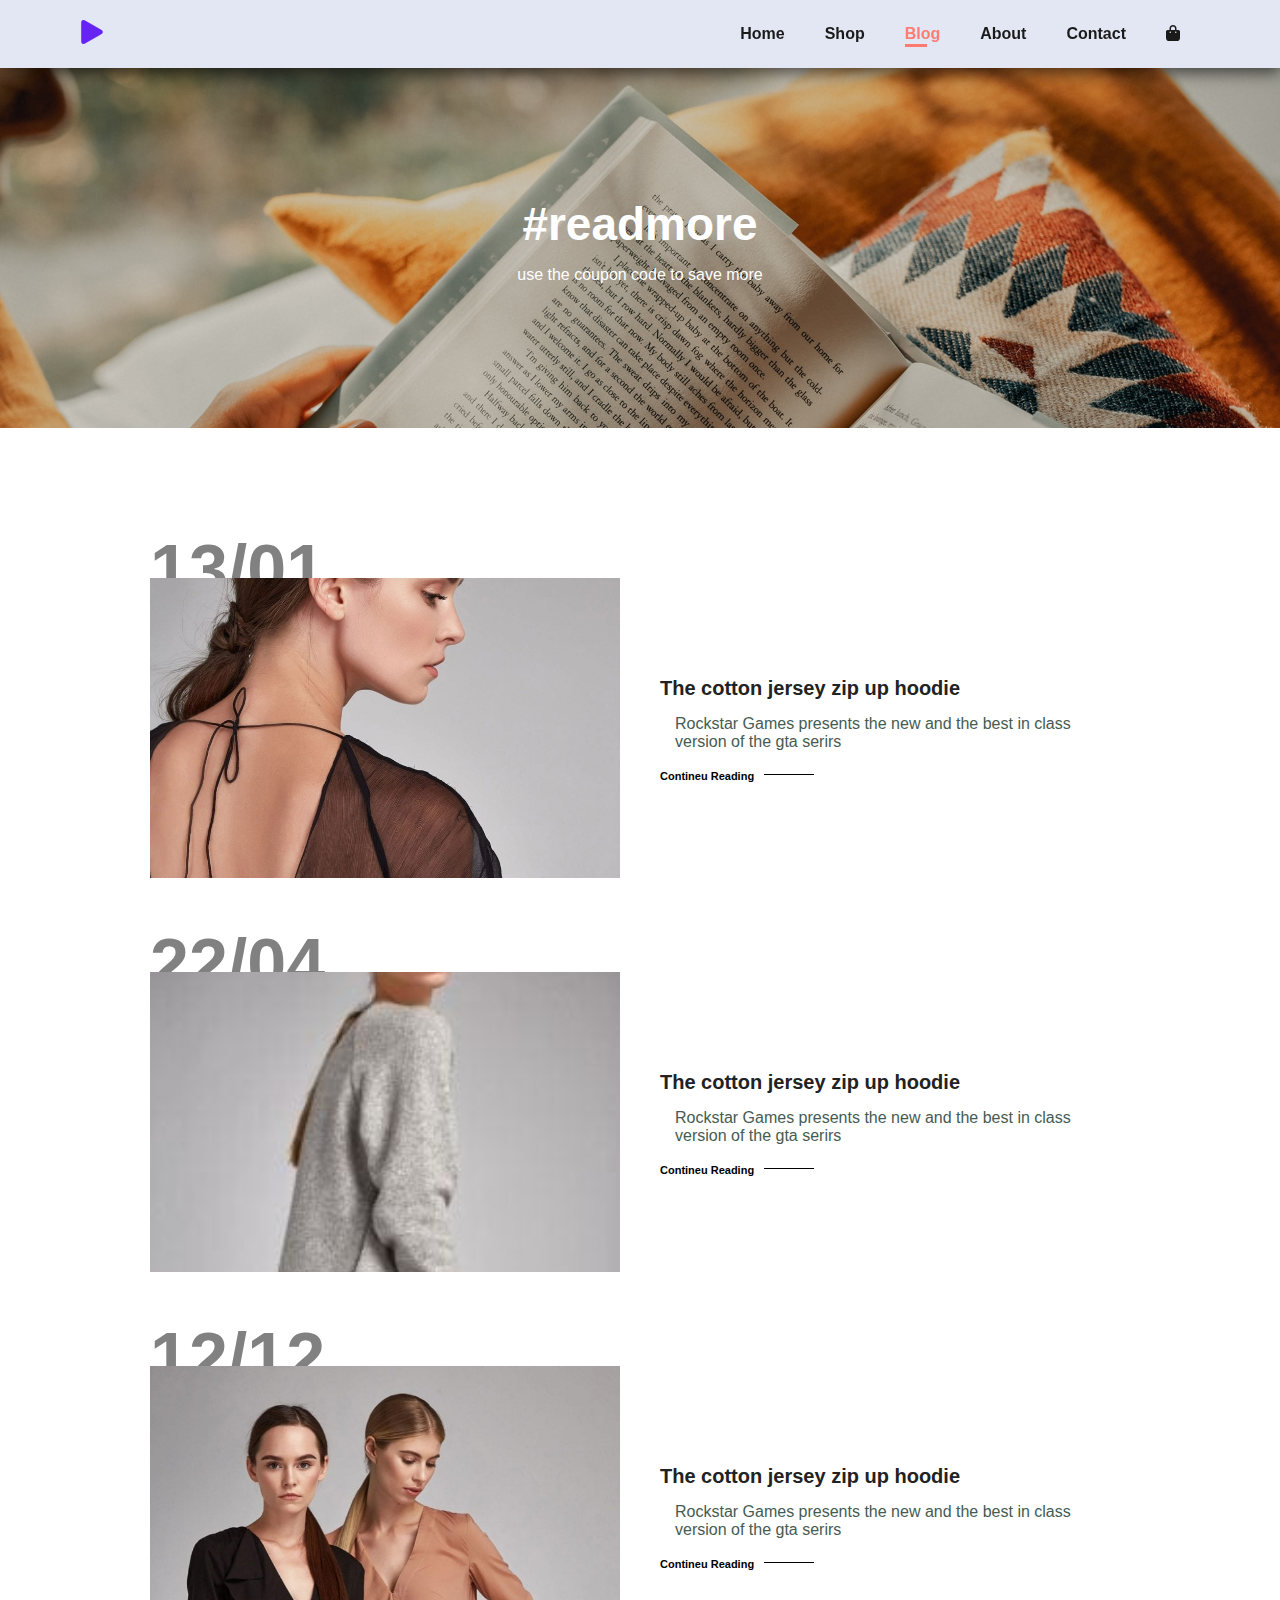
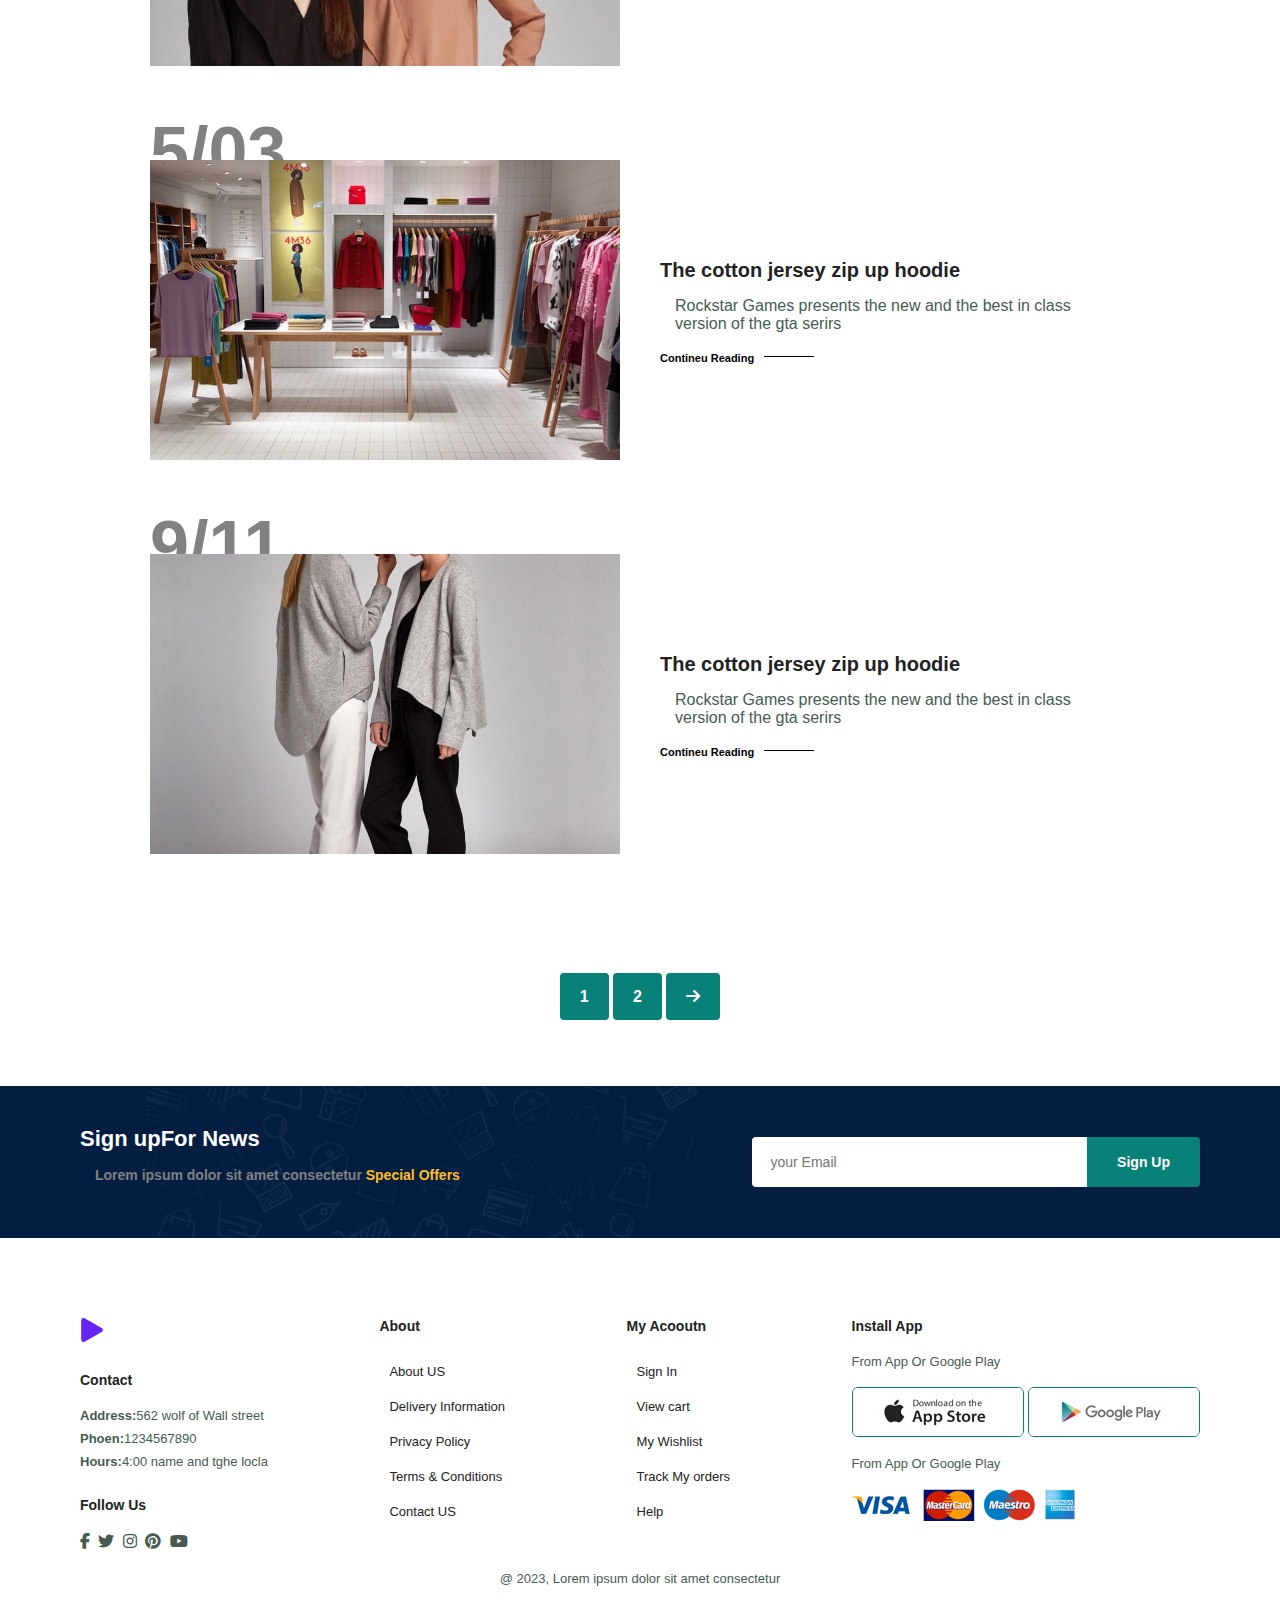
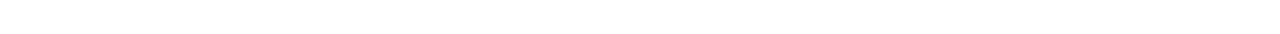
<file: blog.html>
<!DOCTYPE html>
<html lang="en">
<head>
    <meta charset="UTF-8">
    <meta name="viewport" content="width=device-width, initial-scale=1.0">
    <link rel="stylesheet" href="css/style.css">
    <link rel="stylesheet" href="https://cdnjs.cloudflare.com/ajax/libs/font-awesome/6.5.1/css/all.min.css">
    <title>E-commerce</title>
</head>
<body>
    <section id="header">
        <a href="#"><img src="images/play-button-arrowhead (1).png" class="logo" alt="anchor"></a>

        <div>
            <ul id="navbar">
                <li><a href="index.html">Home</a></li>
                <li><a href="shop.html">Shop</a></li>
                <li><a class="active" href="blog.html">Blog</a></li>
                <li><a href="about.html">About</a></li>
                <li><a href="contact.html">Contact</a></li>
                <li id="lg-bag"><a href="cart.html"><i class="fa-solid fa-bag-shopping"></i></a></li>
                <a href="#" id="close"><i class="fa-solid fa-xmark"></i></a>
            </ul> 
        </div>
        <div id="mobile">
            <a href="cart.html"><i class="fa-solid fa-bag-shopping"></i></a>
            <i id="bar" class="fa-solid fa-bars"></i>
        </div>
    </section>

    <section id="page-header" class="blog-header">
        <h2>#readmore</h2>
        <p>use the coupon code to save more</p>
    </section>
    
    <section id="blog">
        <div class="blog-box">
            <div class="blog-img">
                <img src="images/blog/b1.jpg" alt="">
            </div>
            <div class="blog-details">
                <h4>The cotton jersey zip up hoodie</h4>
                <p>Rockstar Games presents the new and the best in class
                    version of the gta serirs
                </p>
                <a href="#"> Contineu Reading</a>
            </div>
            <h1>13/01</h1>
        </div>
        <div class="blog-box">
            <div class="blog-img">
                <img src="images/blog/b5.jpg" alt="">
            </div>
            <div class="blog-details">
                <h4>The cotton jersey zip up hoodie</h4>
                <p>Rockstar Games presents the new and the best in class
                    version of the gta serirs
                </p>
                <a href="#"> Contineu Reading</a>
            </div>
            <h1>22/04</h1>
        </div>
        <div class="blog-box">
            <div class="blog-img">
                <img src="images/blog/b2.jpg" alt="">
            </div>
            <div class="blog-details">
                <h4>The cotton jersey zip up hoodie</h4>
                <p>Rockstar Games presents the new and the best in class
                    version of the gta serirs
                </p>
                <a href="#"> Contineu Reading</a>
            </div>
            <h1>12/12</h1>
        </div>
        <div class="blog-box">
            <div class="blog-img">
                <img src="images/blog/b3.jpg" alt="">
            </div>
            <div class="blog-details">
                <h4>The cotton jersey zip up hoodie</h4>
                <p>Rockstar Games presents the new and the best in class
                    version of the gta serirs
                </p>
                <a href="#"> Contineu Reading</a>
            </div>
            <h1>5/03</h1>
        </div>
        <div class="blog-box">
            <div class="blog-img">
                <img src="images/blog/b4.jpg" alt="">
            </div>
            <div class="blog-details">
                <h4>The cotton jersey zip up hoodie</h4>
                <p>Rockstar Games presents the new and the best in class
                    version of the gta serirs
                </p>
                <a href="#"> Contineu Reading</a>
            </div>
            <h1>9/11</h1>
        </div>
        
        
    </section>

    <section id="pagination" class="section-p1">
        <a href="#">1</a>
        <a href="#">2</a>
        <a href="#"><i class="fa-solid fa-arrow-right"></i></a>
    </section>
    
    <section id="newsletter" class="section-p1 section-m1">
        <div class="newstext">
            <h4>Sign upFor News</h4>
            <p>Lorem ipsum dolor sit amet consectetur <span>Special Offers</span></p>
        </div>
        <div class="form">
            <input type="text" placeholder="your Email">
            <button class="normal">Sign Up</button>
        </div>
    </section>

    <footer class="section-p1">
        <div class="col">
            <img class="logo" src="images/play-button-arrowhead (1).png" alt="">
            <h4>Contact</h4>
            <p><strong>Address:</strong>562 wolf of Wall street</p>
            <p><strong>Phoen:</strong>1234567890</p>
            <p><strong>Hours:</strong>4:00 name and tghe locla</p>
            <div class="follow">
                <h4>Follow Us</h4>
                <div class="icon" >
                    <i class="fa-brands fa-facebook-f"></i>
                    <i class="fa-brands fa-twitter"></i>
                    <i class="fa-brands fa-instagram"></i>
                    <i class="fa-brands fa-pinterest"></i>
                    <i class="fa-brands fa-youtube"></i>
                </div>
            </div>
        </div>
        <div class="col">
            <h4>About </h4>
            <a href="#">About US</a>
            <a href="#">Delivery Information</a>
            <a href="#">Privacy Policy</a>
            <a href="#">Terms & Conditions</a>
            <a href="#">Contact US</a>
        </div>
        <div class="col">
            <h4>My Acooutn </h4>
            <a href="#">Sign In</a>
            <a href="#">View cart</a>
            <a href="#">My Wishlist</a>
            <a href="#">Track My orders</a>
            <a href="#">Help</a>
        </div>
        <div class="col install">
            <h4>Install App</h4>
            <p>From App Or Google Play</p>
            <div class="row">
                <img src="images/store/app.jpg" alt="">
                <img src="images/store/play.jpg" alt="">
            </div>
            <p>From App Or Google Play</p>
            <img src="images/store/pay.png" alt="">
        </div>

        <div class="copyright">
            <p>@ 2023, Lorem ipsum dolor sit amet consectetur </p>
        </div>

    </footer >



<script src="script.js"></script>
</body>
</html>
</file>
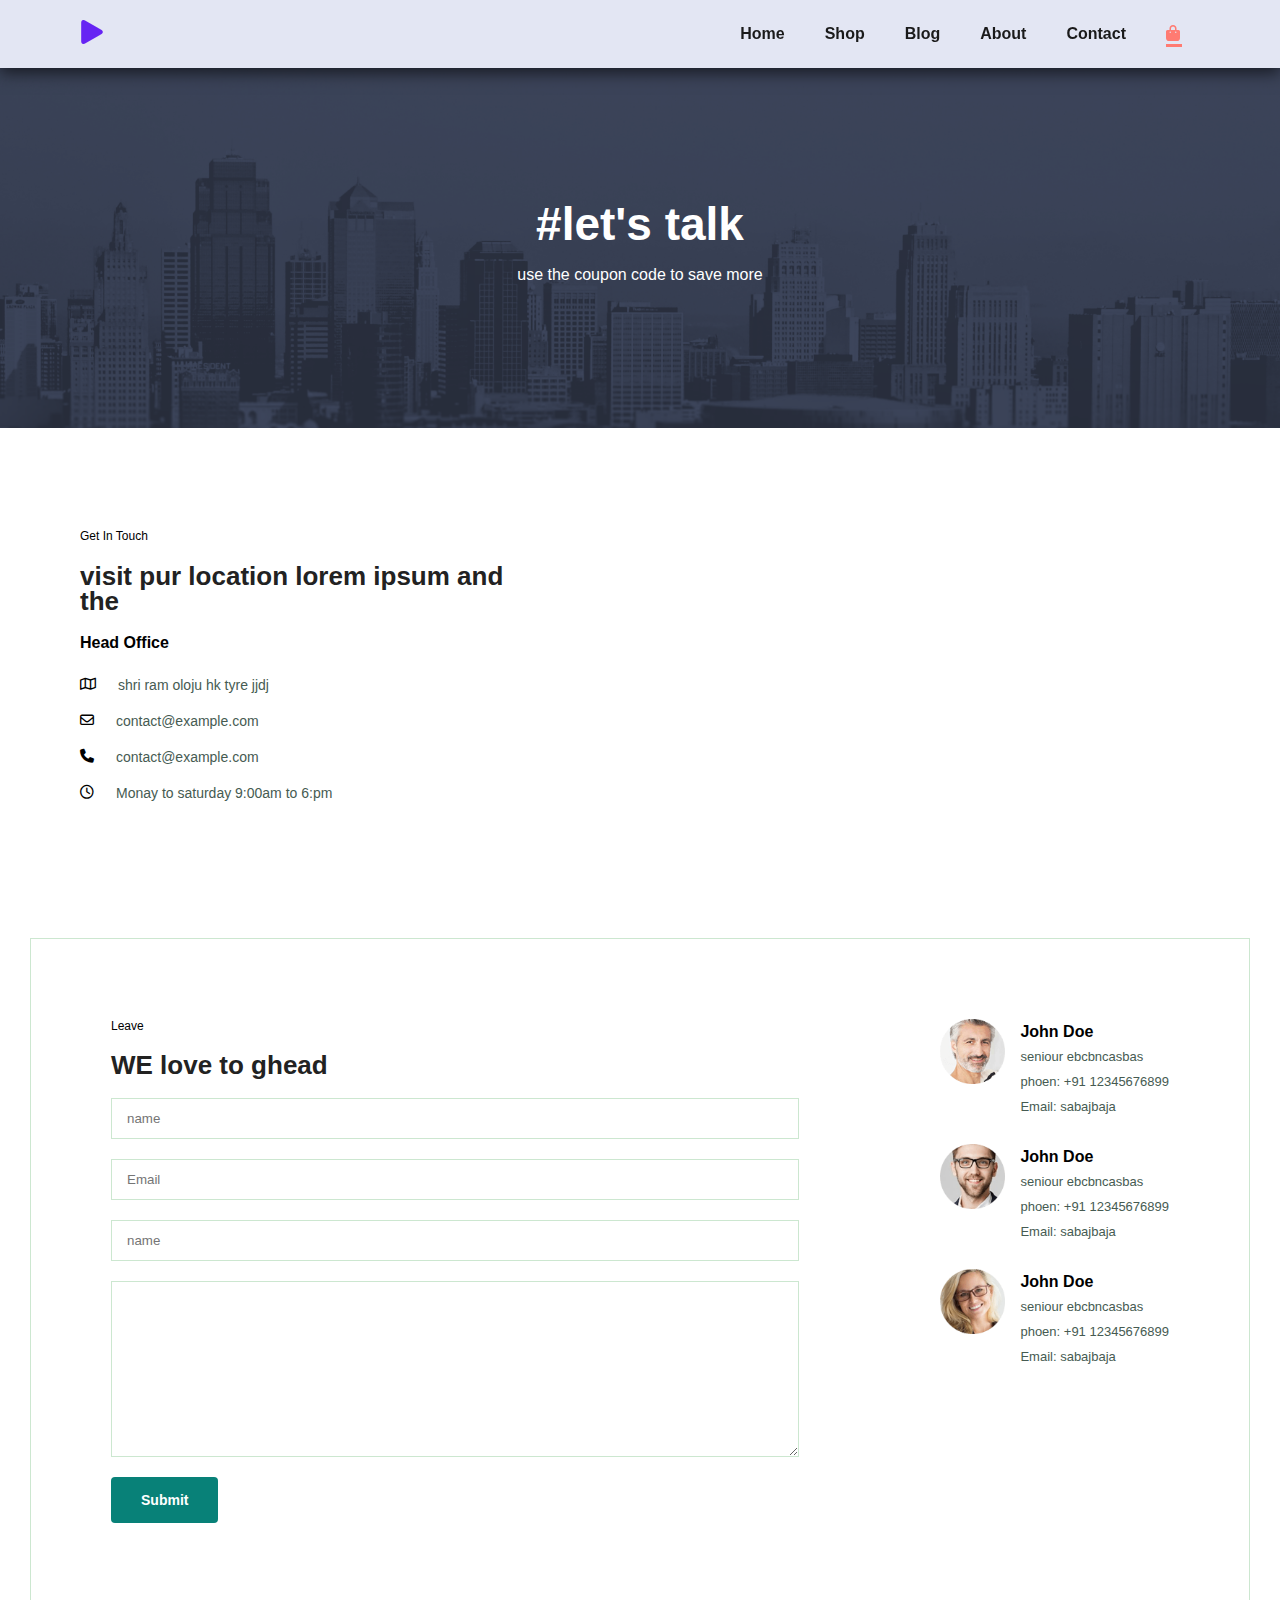
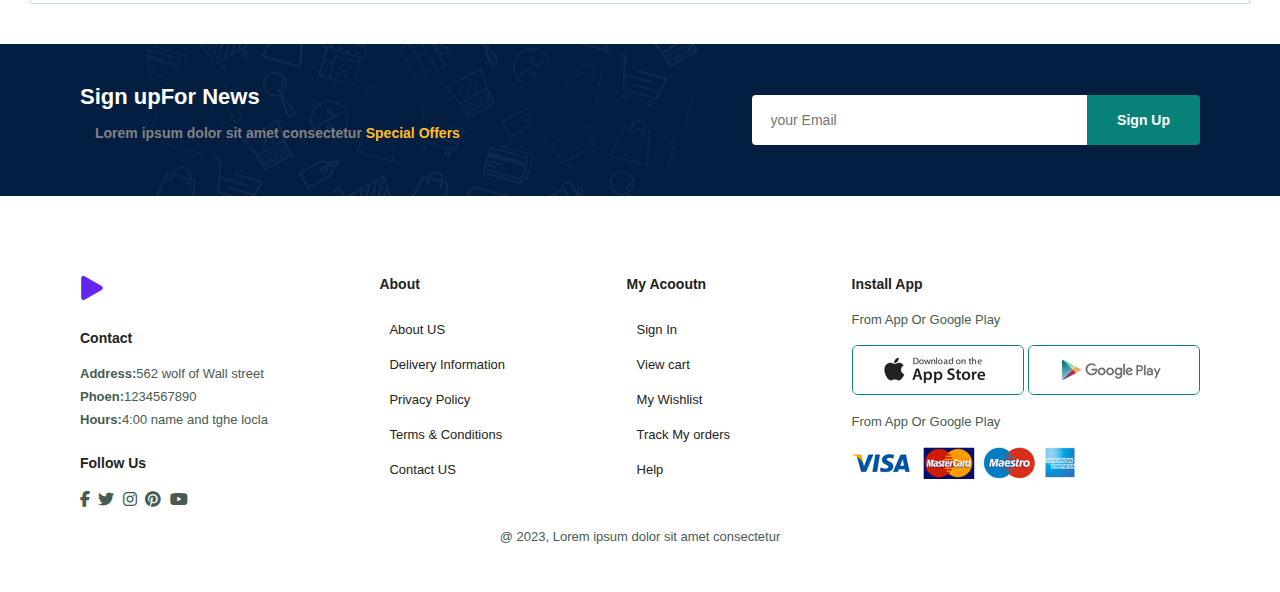
<file: cart.html>
<!DOCTYPE html>
<html lang="en">
<head>
    <meta charset="UTF-8">
    <meta name="viewport" content="width=device-width, initial-scale=1.0">
    <link rel="stylesheet" href="css/style.css">
    <link rel="stylesheet" href="https://cdnjs.cloudflare.com/ajax/libs/font-awesome/6.5.1/css/all.min.css">
    <title>E-commerce</title>
</head>
<body>
    <section id="header">
        <a href="#"><img src="images/play-button-arrowhead (1).png" class="logo" alt="anchor"></a>

        <div>
            <ul id="navbar">
                <li><a href="index.html">Home</a></li>
                <li><a href="shop.html">Shop</a></li>
                <li><a href="blog.html">Blog</a></li>
                <li><a href="about.html">About</a></li>
                <li><a href="contact.html">Contact</a></li>
                <li id="lg-bag"><a class="active" href="cart.html"><i class="fa-solid fa-bag-shopping"></i></a></li>
                <a href="#" id="close"><i class="fa-solid fa-xmark"></i></a>
            </ul> 
        </div>
        <div id="mobile">
            <a href="cart.html"><i class="fa-solid fa-bag-shopping"></i></a>
            <i id="bar" class="fa-solid fa-bars"></i>
        </div>
    </section>

    <section id="page-header" class="about-header">
        <h2>#let's talk</h2>
        <p>use the coupon code to save more</p>
    </section>

    <section id="contact-details" class="section-p1">
        <div class="details">
            <span>Get In Touch</span>
            <h2>visit pur location lorem ipsum and the </h2>
            <h3>Head Office</h3>
            <div>
                <li>
                    <i class="fa-regular fa-map"></i>
                    <p>shri ram oloju hk tyre jjdj</p>
                </li>
                <li>
                    <i class="fa-regular fa-envelope"></i>
                    <p>contact@example.com</p>
                </li>
                <li>
                    <i class="fa-solid fa-phone"></i>
                    <p>contact@example.com</p>
                </li>
                <li>
                    <i class="fa-regular fa-clock"></i>
                    <p>Monay to saturday 9:00am to 6:pm</p>
                </li>
            </div>
        </div>
        <div class="map">
            <iframe src="https://www.google.com/maps/embed?pb=!1m17!1m12!1m3!1d17590.616976062905!2d75.9046922393865!3d26.89472975664592!2m3!1f0!2f0!3f0!3m2!1i1024!2i768!4f13.1!3m2!1m1!2zMjbCsDUzJzU4LjYiTiA3NcKwNTQnMjMuOCJF!5e0!3m2!1sen!2sin!4v1704887448122!5m2!1sen!2sin" width="600" height="450" style="border:0;" allowfullscreen="" loading="lazy" referrerpolicy="no-referrer-when-downgrade"></iframe>
        </div>
    </section>


    <section id="form-details">
        <form action="">
            <span>Leave</span>
            <h2>WE love to ghead</h2>
            <input type="text" placeholder="name">
            <input type="text" placeholder="Email">
            <input type="text" placeholder="name">
            <textarea name="" id="" cols="30" rows="10" placeholder="Your Message">
            </textarea>
            <button class="normal">Submit</button>
        </form>
        <div class="people">
            <div>
                <img src="images/people/1.png" alt="">
                <p><span>John Doe</span>seniour ebcbncasbas <br> phoen: +91 12345676899 <br> Email: sabajbaja</p>

            </div>
            <div>
                <img src="images/people/2.png" alt="">
                <p><span>John Doe</span>seniour ebcbncasbas <br> phoen: +91 12345676899 <br> Email: sabajbaja</p>
                
            </div>
            <div>
                <img src="images/people/3.png" alt="">
                <p><span>John Doe</span>seniour ebcbncasbas <br> phoen: +91 12345676899 <br> Email: sabajbaja</p>
                
            </div>
            
        </div>
    </section>


    <section id="newsletter" class="section-p1 section-m1">
        <div class="newstext">
            <h4>Sign upFor News</h4>
            <p>Lorem ipsum dolor sit amet consectetur <span>Special Offers</span></p>
        </div>
        <div class="form">
            <input type="text" placeholder="your Email">
            <button class="normal">Sign Up</button>
        </div>
    </section>

    <footer class="section-p1">
        <div class="col">
            <img class="logo" src="images/play-button-arrowhead (1).png" alt="">
            <h4>Contact</h4>
            <p><strong>Address:</strong>562 wolf of Wall street</p>
            <p><strong>Phoen:</strong>1234567890</p>
            <p><strong>Hours:</strong>4:00 name and tghe locla</p>
            <div class="follow">
                <h4>Follow Us</h4>
                <div class="icon" >
                    <i class="fa-brands fa-facebook-f"></i>
                    <i class="fa-brands fa-twitter"></i>
                    <i class="fa-brands fa-instagram"></i>
                    <i class="fa-brands fa-pinterest"></i>
                    <i class="fa-brands fa-youtube"></i>
                </div>
            </div>
        </div>
        <div class="col">
            <h4>About </h4>
            <a href="#">About US</a>
            <a href="#">Delivery Information</a>
            <a href="#">Privacy Policy</a>
            <a href="#">Terms & Conditions</a>
            <a href="#">Contact US</a>
        </div>
        <div class="col">
            <h4>My Acooutn </h4>
            <a href="#">Sign In</a>
            <a href="#">View cart</a>
            <a href="#">My Wishlist</a>
            <a href="#">Track My orders</a>
            <a href="#">Help</a>
        </div>
        <div class="col install">
            <h4>Install App</h4>
            <p>From App Or Google Play</p>
            <div class="row">
                <img src="images/store/app.jpg" alt="">
                <img src="images/store/play.jpg" alt="">
            </div>
            <p>From App Or Google Play</p>
            <img src="images/store/pay.png" alt="">
        </div>

        <div class="copyright">
            <p>@ 2023, Lorem ipsum dolor sit amet consectetur </p>
        </div>

    </footer >



<script src="script.js"></script>
</body>
</html>
</file>
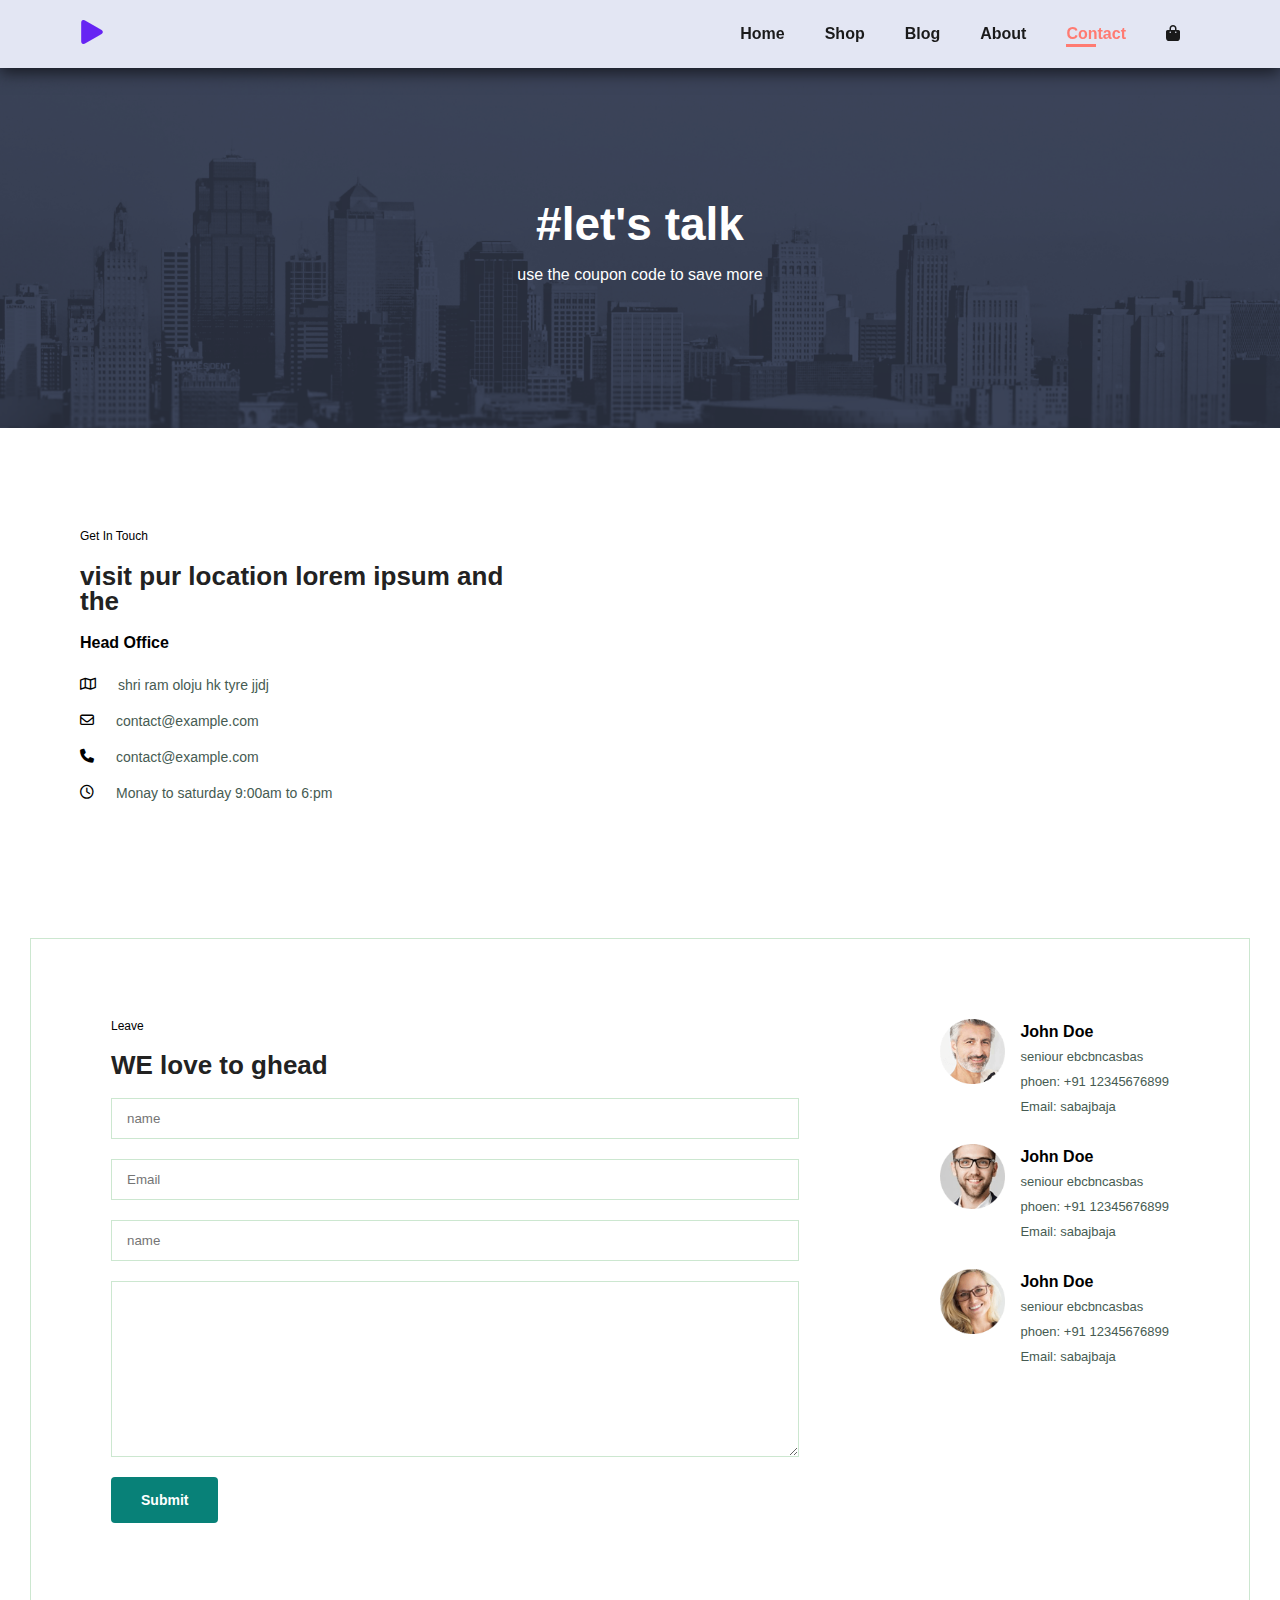
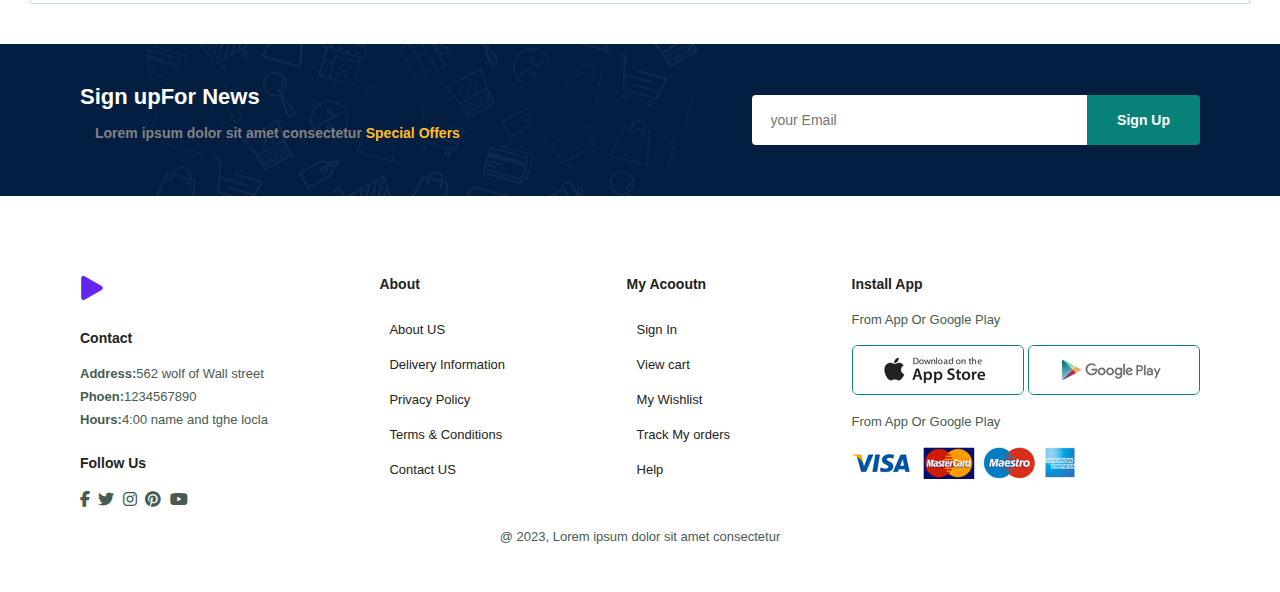
<file: contact.html>
<!DOCTYPE html>
<html lang="en">
<head>
    <meta charset="UTF-8">
    <meta name="viewport" content="width=device-width, initial-scale=1.0">
    <link rel="stylesheet" href="css/style.css">
    <link rel="stylesheet" href="https://cdnjs.cloudflare.com/ajax/libs/font-awesome/6.5.1/css/all.min.css">
    <title>E-commerce</title>
</head>
<body>
    <section id="header">
        <a href="#"><img src="images/play-button-arrowhead (1).png" class="logo" alt="anchor"></a>

        <div>
            <ul id="navbar">
                <li><a href="index.html">Home</a></li>
                <li><a href="shop.html">Shop</a></li>
                <li><a href="blog.html">Blog</a></li>
                <li><a href="about.html">About</a></li>
                <li><a class="active" href="contact.html">Contact</a></li>
                <li id="lg-bag"><a href="cart.html"><i class="fa-solid fa-bag-shopping"></i></a></li>
                <a href="#" id="close"><i class="fa-solid fa-xmark"></i></a>
            </ul> 
        </div>
        <div id="mobile">
            <a href="cart.html"><i class="fa-solid fa-bag-shopping"></i></a>
            <i id="bar" class="fa-solid fa-bars"></i>
        </div>
    </section>

    <section id="page-header" class="about-header">
        <h2>#let's talk</h2>
        <p>use the coupon code to save more</p>
    </section>

    <section id="contact-details" class="section-p1">
        <div class="details">
            <span>Get In Touch</span>
            <h2>visit pur location lorem ipsum and the </h2>
            <h3>Head Office</h3>
            <div>
                <li>
                    <i class="fa-regular fa-map"></i>
                    <p>shri ram oloju hk tyre jjdj</p>
                </li>
                <li>
                    <i class="fa-regular fa-envelope"></i>
                    <p>contact@example.com</p>
                </li>
                <li>
                    <i class="fa-solid fa-phone"></i>
                    <p>contact@example.com</p>
                </li>
                <li>
                    <i class="fa-regular fa-clock"></i>
                    <p>Monay to saturday 9:00am to 6:pm</p>
                </li>
            </div>
        </div>
        <div class="map">
            <iframe src="https://www.google.com/maps/embed?pb=!1m17!1m12!1m3!1d17590.616976062905!2d75.9046922393865!3d26.89472975664592!2m3!1f0!2f0!3f0!3m2!1i1024!2i768!4f13.1!3m2!1m1!2zMjbCsDUzJzU4LjYiTiA3NcKwNTQnMjMuOCJF!5e0!3m2!1sen!2sin!4v1704887448122!5m2!1sen!2sin" width="600" height="450" style="border:0;" allowfullscreen="" loading="lazy" referrerpolicy="no-referrer-when-downgrade"></iframe>
        </div>
    </section>


    <section id="form-details">
        <form action="">
            <span>Leave</span>
            <h2>WE love to ghead</h2>
            <input type="text" placeholder="name">
            <input type="text" placeholder="Email">
            <input type="text" placeholder="name">
            <textarea name="" id="" cols="30" rows="10" placeholder="Your Message">
            </textarea>
            <button class="normal">Submit</button>
        </form>
        <div class="people">
            <div>
                <img src="images/people/1.png" alt="">
                <p><span>John Doe</span>seniour ebcbncasbas <br> phoen: +91 12345676899 <br> Email: sabajbaja</p>

            </div>
            <div>
                <img src="images/people/2.png" alt="">
                <p><span>John Doe</span>seniour ebcbncasbas <br> phoen: +91 12345676899 <br> Email: sabajbaja</p>
                
            </div>
            <div>
                <img src="images/people/3.png" alt="">
                <p><span>John Doe</span>seniour ebcbncasbas <br> phoen: +91 12345676899 <br> Email: sabajbaja</p>
                
            </div>
            
        </div>
    </section>


    <section id="newsletter" class="section-p1 section-m1">
        <div class="newstext">
            <h4>Sign upFor News</h4>
            <p>Lorem ipsum dolor sit amet consectetur <span>Special Offers</span></p>
        </div>
        <div class="form">
            <input type="text" placeholder="your Email">
            <button class="normal">Sign Up</button>
        </div>
    </section>

    <footer class="section-p1">
        <div class="col">
            <img class="logo" src="images/play-button-arrowhead (1).png" alt="">
            <h4>Contact</h4>
            <p><strong>Address:</strong>562 wolf of Wall street</p>
            <p><strong>Phoen:</strong>1234567890</p>
            <p><strong>Hours:</strong>4:00 name and tghe locla</p>
            <div class="follow">
                <h4>Follow Us</h4>
                <div class="icon" >
                    <i class="fa-brands fa-facebook-f"></i>
                    <i class="fa-brands fa-twitter"></i>
                    <i class="fa-brands fa-instagram"></i>
                    <i class="fa-brands fa-pinterest"></i>
                    <i class="fa-brands fa-youtube"></i>
                </div>
            </div>
        </div>
        <div class="col">
            <h4>About </h4>
            <a href="#">About US</a>
            <a href="#">Delivery Information</a>
            <a href="#">Privacy Policy</a>
            <a href="#">Terms & Conditions</a>
            <a href="#">Contact US</a>
        </div>
        <div class="col">
            <h4>My Acooutn </h4>
            <a href="#">Sign In</a>
            <a href="#">View cart</a>
            <a href="#">My Wishlist</a>
            <a href="#">Track My orders</a>
            <a href="#">Help</a>
        </div>
        <div class="col install">
            <h4>Install App</h4>
            <p>From App Or Google Play</p>
            <div class="row">
                <img src="images/store/app.jpg" alt="">
                <img src="images/store/play.jpg" alt="">
            </div>
            <p>From App Or Google Play</p>
            <img src="images/store/pay.png" alt="">
        </div>

        <div class="copyright">
            <p>@ 2023, Lorem ipsum dolor sit amet consectetur </p>
        </div>

    </footer >



<script src="script.js"></script>
</body>
</html>
</file>
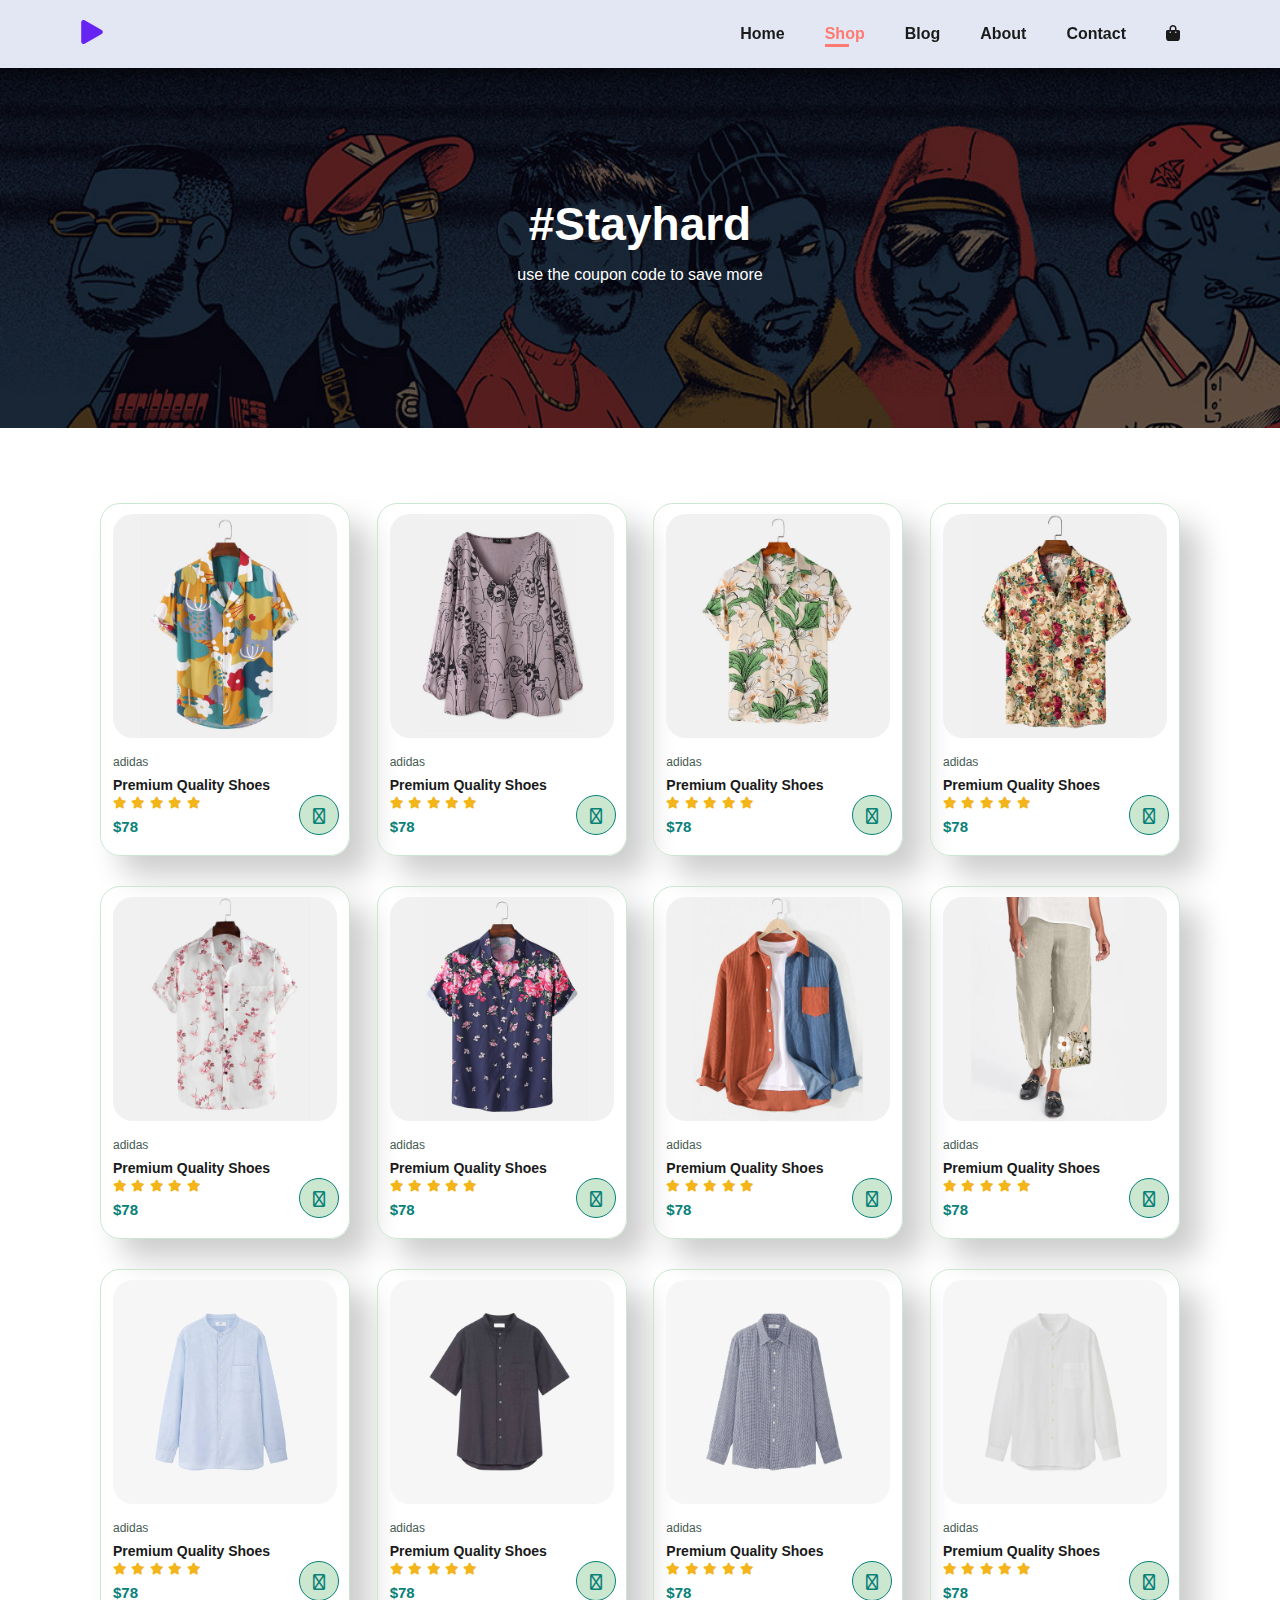
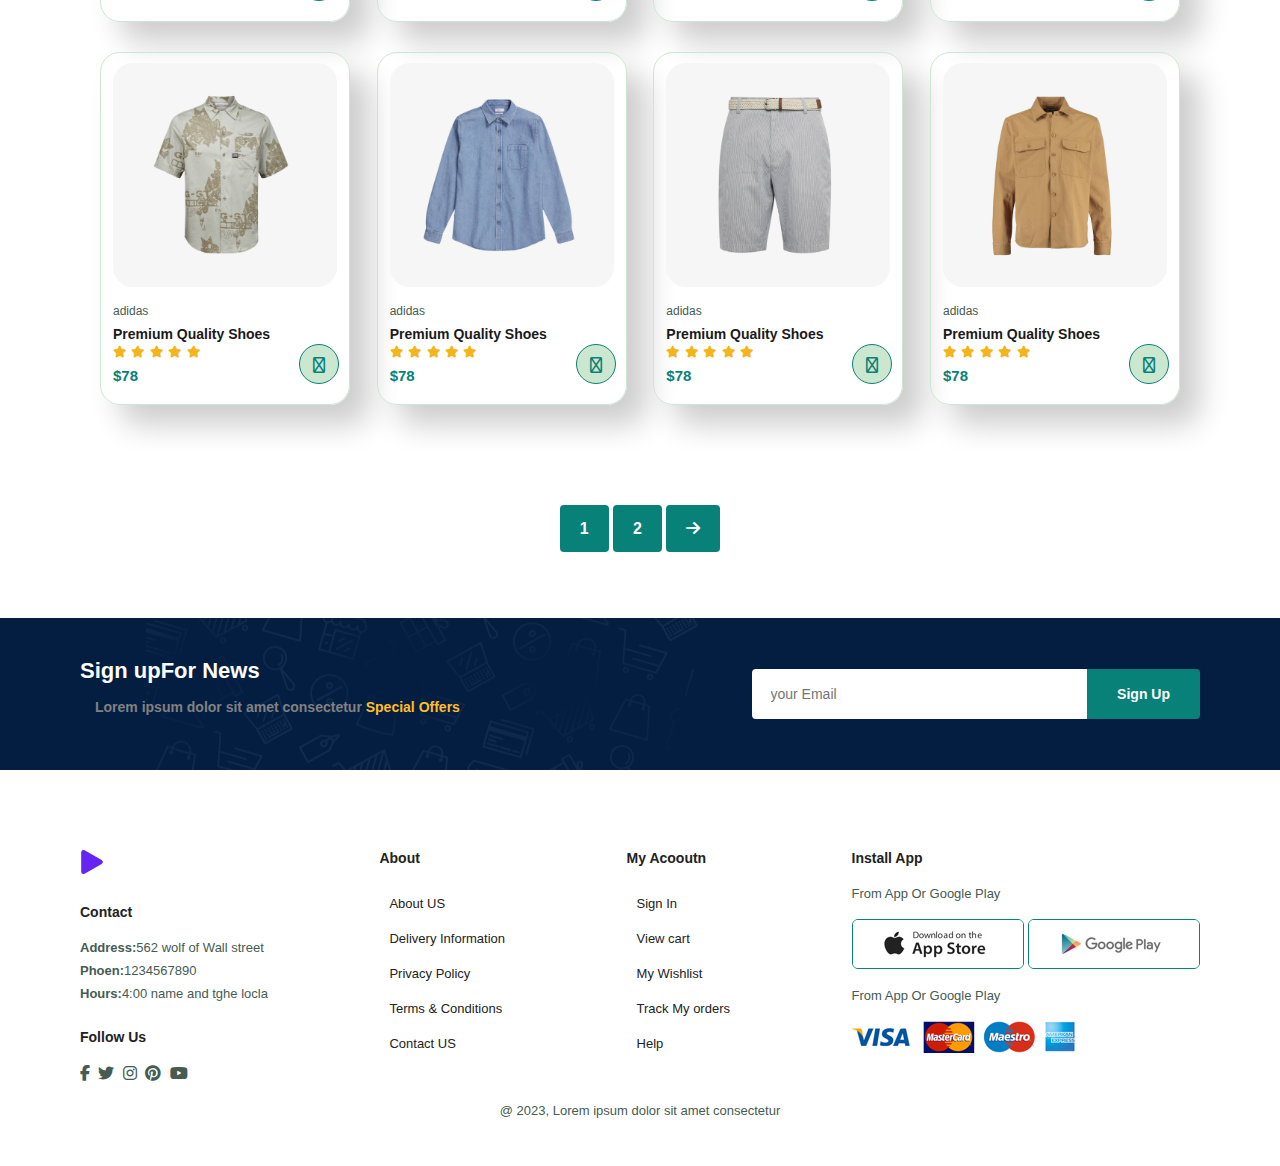
<file: shop.html>
<!DOCTYPE html>
<html lang="en">
<head>
    <meta charset="UTF-8">
    <meta name="viewport" content="width=device-width, initial-scale=1.0">
    <link rel="stylesheet" href="css/style.css">
    <link rel="stylesheet" href="https://cdnjs.cloudflare.com/ajax/libs/font-awesome/6.5.1/css/all.min.css">
    <title>E-commerce</title>
</head>
<body>
    <section id="header">
        <a href="#"><img src="images/play-button-arrowhead (1).png" class="logo" alt="anchor"></a>

        <div>
            <ul id="navbar">
                <li><a href="index.html">Home</a></li>
                <li><a class="active"  href="shop.html">Shop</a></li>
                <li><a href="blog.html">Blog</a></li>
                <li><a href="about.html">About</a></li>
                <li><a href="contact.html">Contact</a></li>
                <li id="lg-bag"><a href="cart.html"><i class="fa-solid fa-bag-shopping"></i></a></li>
                <a href="#" id="close"><i class="fa-solid fa-xmark"></i></a>
            </ul> 
        </div>
        <div id="mobile">
            <a href="cart.html"><i class="fa-solid fa-bag-shopping"></i></a>
            <i id="bar" class="fa-solid fa-bars"></i>
        </div>
    </section>

    <section id="page-header">
        <h2>#Stayhard</h2>
        <p>use the coupon code to save more</p>
    </section>
    
    <section id="product1" class="section-p1">
        <div class="pro-container">
            <div class="pro" onclick="window.location.href='sproduct.html';">
                <img src="images/products/f1.jpg" alt="">
                <div class="des">
                    <span>adidas</span>
                    <h5>Premium Quality Shoes</h5>
                    <div class="star">
                        <i class="fa fa-star"></i>
                        <i class="fa fa-star"></i>
                        <i class="fa fa-star"></i>
                        <i class="fa fa-star"></i>
                        <i class="fa fa-star"></i>
                    </div>
                    <h4>$78</h4>
                </div>
                <a href="#"><i class="fa-solid fa-cart-shopping shopping"></i></a>
            </div>
            <div class="pro">
                <img src="images/products/f8.jpg" alt="">
                <div class="des">
                    <span>adidas</span>
                    <h5>Premium Quality Shoes</h5>
                    <div class="star">
                        <i class="fa fa-star"></i>
                        <i class="fa fa-star"></i>
                        <i class="fa fa-star"></i>
                        <i class="fa fa-star"></i>
                        <i class="fa fa-star"></i>
                    </div>
                    <h4>$78</h4>
                </div>
                <a href="#"><i class="fa-solid fa-cart-shopping shopping"></i></a>
            </div>
            <div class="pro">
                <img src="images/products/f2.jpg" alt="">
                <div class="des">
                    <span>adidas</span>
                    <h5>Premium Quality Shoes</h5>
                    <div class="star">
                        <i class="fa fa-star"></i>
                        <i class="fa fa-star"></i>
                        <i class="fa fa-star"></i>
                        <i class="fa fa-star"></i>
                        <i class="fa fa-star"></i>
                    </div>
                    <h4>$78</h4>
                </div>
                <a href="#"><i class="fa-solid fa-cart-shopping shopping"></i></a>
            </div>
            <div class="pro">
                <img src="images/products/f3.jpg" alt="">
                <div class="des">
                    <span>adidas</span>
                    <h5>Premium Quality Shoes</h5>
                    <div class="star">
                        <i class="fa fa-star"></i>
                        <i class="fa fa-star"></i>
                        <i class="fa fa-star"></i>
                        <i class="fa fa-star"></i>
                        <i class="fa fa-star"></i>
                    </div>
                    <h4>$78</h4>
                </div>
                <a href="#"><i class="fa-solid fa-cart-shopping shopping"></i></a>
            </div>
            <div class="pro">
                <img src="images/products/f4.jpg" alt="">
                <div class="des">
                    <span>adidas</span>
                     <h5>Premium Quality Shoes</h5>
                    <div class="star">
                        <i class="fa fa-star"></i>
                        <i class="fa fa-star"></i>
                        <i class="fa fa-star"></i>
                        <i class="fa fa-star"></i>
                        <i class="fa fa-star"></i>
                    </div>
                    <h4>$78</h4>
                </div>
                <a href="#"><i class="fa-solid fa-cart-shopping shopping"></i></a>
            </div>
            <div class="pro">
                <img src="images/products/f5.jpg" alt="">
                <div class="des">
                    <span>adidas</span>
                    <h5>Premium Quality Shoes</h5>
                    <div class="star">
                        <i class="fa fa-star"></i>
                        <i class="fa fa-star"></i>
                        <i class="fa fa-star"></i>
                        <i class="fa fa-star"></i>
                        <i class="fa fa-star"></i>
                    </div>
                    <h4>$78</h4>
                </div>
                <a href="#"><i class="fa-solid fa-cart-shopping shopping"></i></a>
            </div>
            <div class="pro">
                <img src="images/products/f6.jpg" alt="">
                <div class="des">
                    <span>adidas</span>
                    <h5>Premium Quality Shoes</h5>
                    <div class="star">
                        <i class="fa fa-star"></i>
                        <i class="fa fa-star"></i>
                        <i class="fa fa-star"></i>
                        <i class="fa fa-star"></i>
                        <i class="fa fa-star"></i>
                    </div>
                    <h4>$78</h4>
                </div>
                <a href="#"><i class="fa-solid fa-cart-shopping shopping"></i></a>
            </div>
            <div class="pro">
                <img src="images/products/f7.jpg" alt="">
                <div class="des">
                    <span>adidas</span>
                    <h5>Premium Quality Shoes</h5>
                    <div class="star">
                        <i class="fa fa-star"></i>
                        <i class="fa fa-star"></i>
                        <i class="fa fa-star"></i>
                        <i class="fa fa-star"></i>
                        <i class="fa fa-star"></i>
                    </div>
                    <h4>$78</h4>
                </div>
                <a href="#"><i class="fa-solid fa-cart-shopping shopping"></i></a>
            </div>

            <div class="pro">
                <img src="images/products/n1.jpg" alt="">
                <div class="des">
                    <span>adidas</span>
                    <h5>Premium Quality Shoes</h5>
                    <div class="star">
                        <i class="fa fa-star"></i>
                        <i class="fa fa-star"></i>
                        <i class="fa fa-star"></i>
                        <i class="fa fa-star"></i>
                        <i class="fa fa-star"></i>
                    </div>
                    <h4>$78</h4>
                </div>
                <a href="#"><i class="fa-solid fa-cart-shopping shopping"></i></a>
            </div>
            <div class="pro">
                <img src="images/products/n8.jpg" alt="">
                <div class="des">
                    <span>adidas</span>
                    <h5>Premium Quality Shoes</h5>
                    <div class="star">
                        <i class="fa fa-star"></i>
                        <i class="fa fa-star"></i>
                        <i class="fa fa-star"></i>
                        <i class="fa fa-star"></i>
                        <i class="fa fa-star"></i>
                    </div>
                    <h4>$78</h4>
                </div>
                <a href="#"><i class="fa-solid fa-cart-shopping shopping"></i></a>
            </div>
            <div class="pro">
                <img src="images/products/n2.jpg" alt="">
                <div class="des">
                    <span>adidas</span>
                    <h5>Premium Quality Shoes</h5>
                    <div class="star">
                        <i class="fa fa-star"></i>
                        <i class="fa fa-star"></i>
                        <i class="fa fa-star"></i>
                        <i class="fa fa-star"></i>
                        <i class="fa fa-star"></i>
                    </div>
                    <h4>$78</h4>
                </div>
                <a href="#"><i class="fa-solid fa-cart-shopping shopping"></i></a>
            </div>
            <div class="pro">
                <img src="images/products/n3.jpg" alt="">
                <div class="des">
                    <span>adidas</span>
                    <h5>Premium Quality Shoes</h5>
                    <div class="star">
                        <i class="fa fa-star"></i>
                        <i class="fa fa-star"></i>
                        <i class="fa fa-star"></i>
                        <i class="fa fa-star"></i>
                        <i class="fa fa-star"></i>
                    </div>
                    <h4>$78</h4>
                </div>
                <a href="#"><i class="fa-solid fa-cart-shopping shopping"></i></a>
            </div>
            <div class="pro">
                <img src="images/products/n4.jpg" alt="">
                <div class="des">
                    <span>adidas</span>
                    <h5>Premium Quality Shoes</h5>
                    <div class="star">
                        <i class="fa fa-star"></i>
                        <i class="fa fa-star"></i>
                        <i class="fa fa-star"></i>
                        <i class="fa fa-star"></i>
                        <i class="fa fa-star"></i>
                    </div>
                    <h4>$78</h4>
                </div>
                <a href="#"><i class="fa-solid fa-cart-shopping shopping"></i></a>
            </div>
            <div class="pro">
                <img src="images/products/n5.jpg" alt="">
                <div class="des">
                    <span>adidas</span>
                    <h5>Premium Quality Shoes</h5>
                    <div class="star">
                        <i class="fa fa-star"></i>
                        <i class="fa fa-star"></i>
                        <i class="fa fa-star"></i>
                        <i class="fa fa-star"></i>
                        <i class="fa fa-star"></i>
                    </div>
                    <h4>$78</h4>
                </div>
                <a href="#"><i class="fa-solid fa-cart-shopping shopping"></i></a>
            </div>
            <div class="pro">
                <img src="images/products/n6.jpg" alt="">
                <div class="des">
                    <span>adidas</span>
                    <h5>Premium Quality Shoes</h5>
                    <div class="star">
                        <i class="fa fa-star"></i>
                        <i class="fa fa-star"></i>
                        <i class="fa fa-star"></i>
                        <i class="fa fa-star"></i>
                        <i class="fa fa-star"></i>
                    </div>
                    <h4>$78</h4>
                </div>
                <a href="#"><i class="fa-solid fa-cart-shopping shopping"></i></a>
            </div>
            <div class="pro">
                <img src="images/products/n7.jpg" alt="">
                <div class="des">
                    <span>adidas</span>
                    <h5>Premium Quality Shoes</h5>
                    <div class="star">
                        <i class="fa fa-star"></i>
                        <i class="fa fa-star"></i>
                        <i class="fa fa-star"></i>
                        <i class="fa fa-star"></i>
                        <i class="fa fa-star"></i>
                    </div>
                    <h4>$78</h4>
                </div>
                <a href="#"><i class="fa-solid fa-cart-shopping shopping"></i></a>
            </div>

        </div>
    </section> 

    <section id="pagination" class="section-p1">
        <a href="#">1</a>
        <a href="#">2</a>
        <a href="#"><i class="fa-solid fa-arrow-right"></i></a>
    </section>
    
    <section id="newsletter" class="section-p1 section-m1">
        <div class="newstext">
            <h4>Sign upFor News</h4>
            <p>Lorem ipsum dolor sit amet consectetur <span>Special Offers</span></p>
        </div>
        <div class="form">
            <input type="text" placeholder="your Email">
            <button class="normal">Sign Up</button>
        </div>
    </section>

    <footer class="section-p1">
        <div class="col">
            <img class="logo" src="images/play-button-arrowhead (1).png" alt="">
            <h4>Contact</h4>
            <p><strong>Address:</strong>562 wolf of Wall street</p>
            <p><strong>Phoen:</strong>1234567890</p>
            <p><strong>Hours:</strong>4:00 name and tghe locla</p>
            <div class="follow">
                <h4>Follow Us</h4>
                <div class="icon" >
                    <i class="fa-brands fa-facebook-f"></i>
                    <i class="fa-brands fa-twitter"></i>
                    <i class="fa-brands fa-instagram"></i>
                    <i class="fa-brands fa-pinterest"></i>
                    <i class="fa-brands fa-youtube"></i>
                </div>
            </div>
        </div>
        <div class="col">
            <h4>About </h4>
            <a href="#">About US</a>
            <a href="#">Delivery Information</a>
            <a href="#">Privacy Policy</a>
            <a href="#">Terms & Conditions</a>
            <a href="#">Contact US</a>
        </div>
        <div class="col">
            <h4>My Acooutn </h4>
            <a href="#">Sign In</a>
            <a href="#">View cart</a>
            <a href="#">My Wishlist</a>
            <a href="#">Track My orders</a>
            <a href="#">Help</a>
        </div>
        <div class="col install">
            <h4>Install App</h4>
            <p>From App Or Google Play</p>
            <div class="row">
                <img src="images/store/app.jpg" alt="">
                <img src="images/store/play.jpg" alt="">
            </div>
            <p>From App Or Google Play</p>
            <img src="images/store/pay.png" alt="">
        </div>

        <div class="copyright">
            <p>@ 2023, Lorem ipsum dolor sit amet consectetur </p>
        </div>

    </footer >



<script src="script.js"></script>
</body>
</html>
</file>
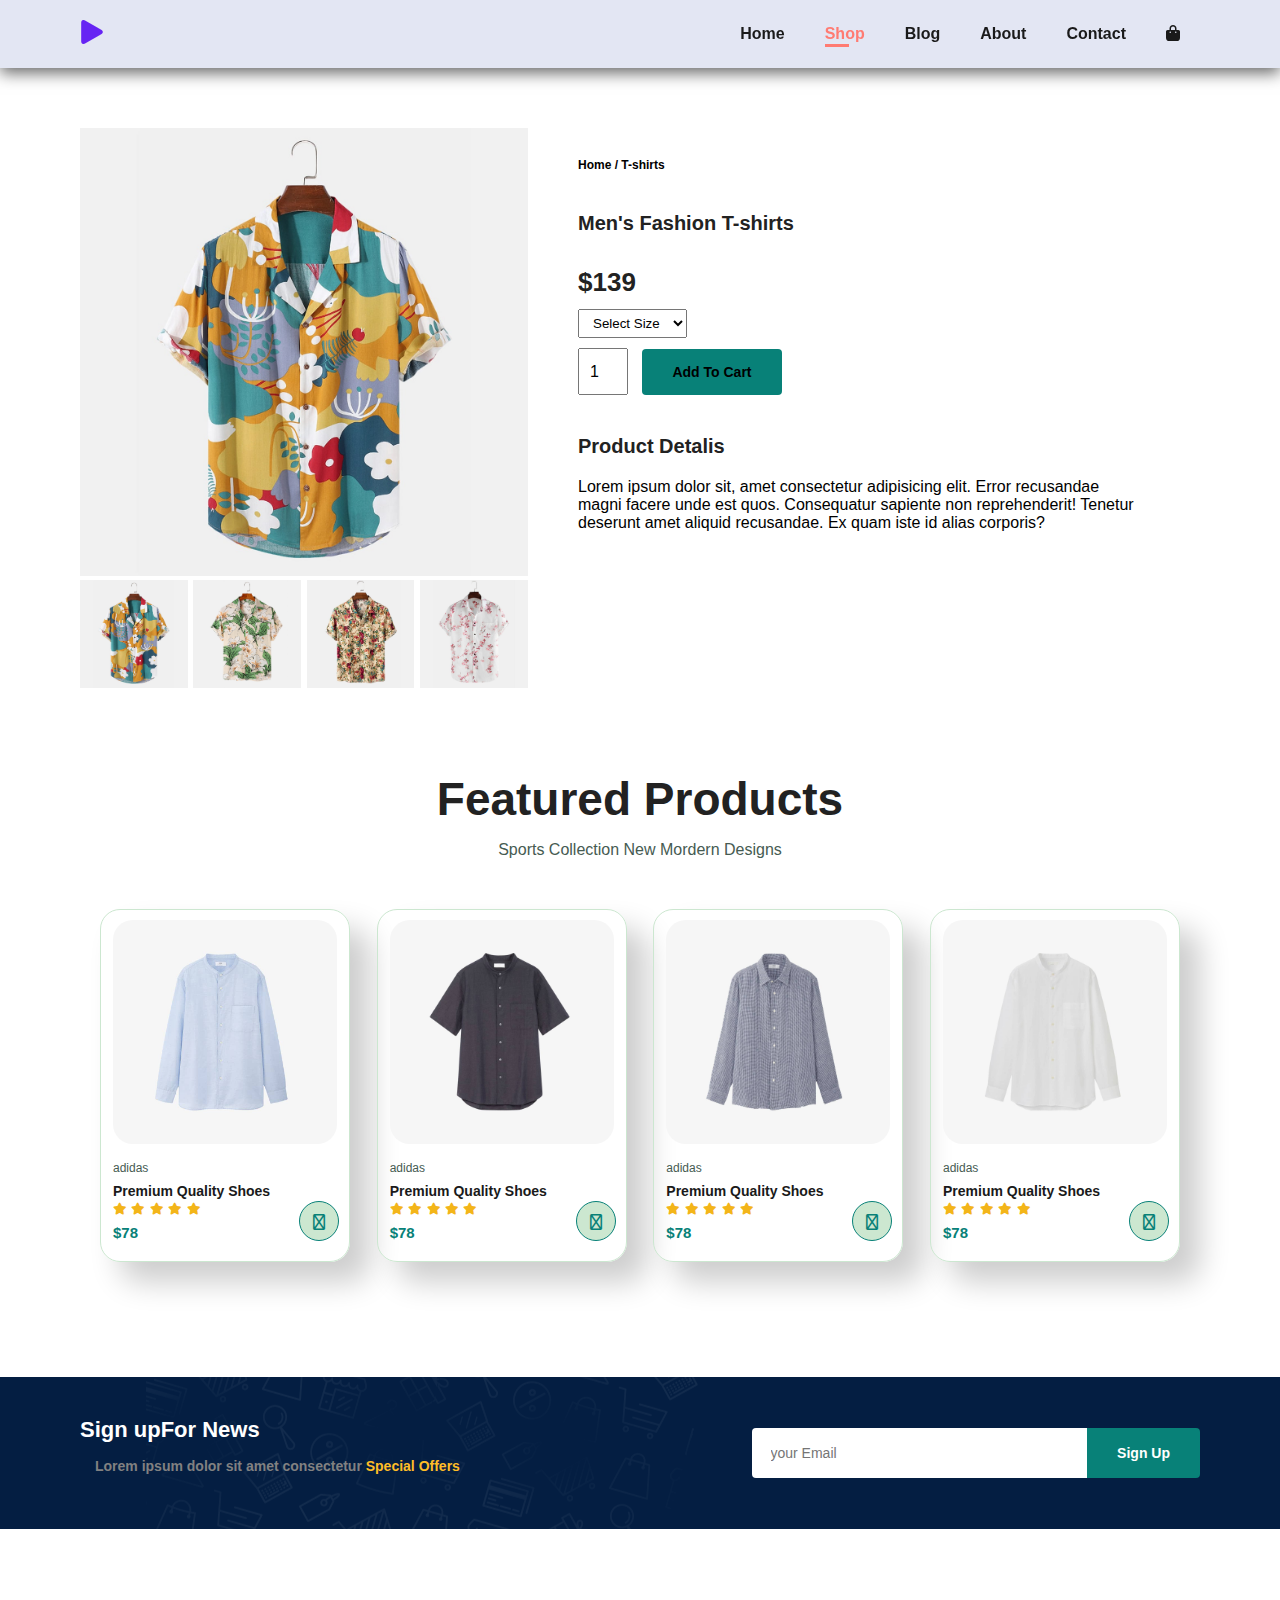
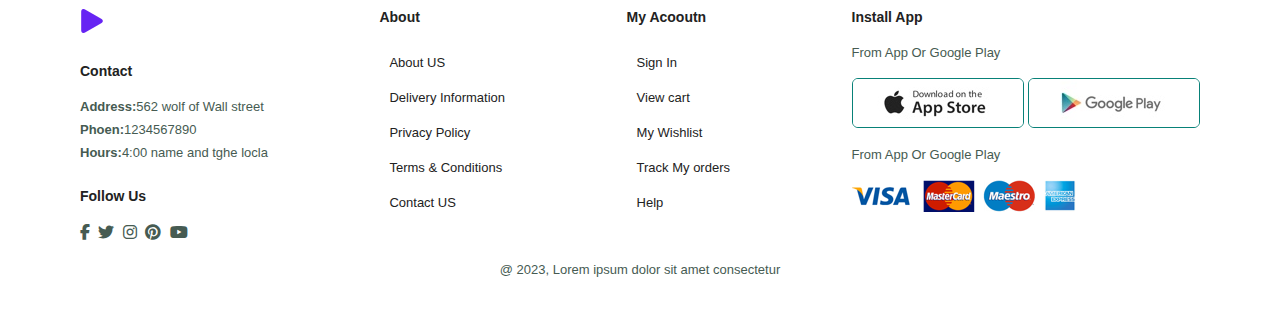
<file: sproduct.html>
<!DOCTYPE html>
<html lang="en">
<head>
    <meta charset="UTF-8">
    <meta name="viewport" content="width=device-width, initial-scale=1.0">
    <link rel="stylesheet" href="css/style.css">
    <link rel="stylesheet" href="https://cdnjs.cloudflare.com/ajax/libs/font-awesome/6.5.1/css/all.min.css">
    <title>E-commerce</title>
</head>
<body>
    <section id="header">
        <a href="#"><img src="images/play-button-arrowhead (1).png" class="logo" alt="anchor"></a>

        <div>
            <ul id="navbar">
                <li><a href="index.html">Home</a></li>
                <li><a class="active"  href="shop.html">Shop</a></li>
                <li><a href="blog.html">Blog</a></li>
                <li><a href="about.html">About</a></li>
                <li><a href="contact.html">Contact</a></li>
                <li id="lg-bag"><a href="cart.html"><i class="fa-solid fa-bag-shopping"></i></a></li>
                <a href="#" id="close"><i class="fa-solid fa-xmark"></i></a>
            </ul> 
        </div>
        <div id="mobile">
            <a href="cart.html"><i class="fa-solid fa-bag-shopping"></i></a>
            <i id="bar" class="fa-solid fa-bars"></i>
        </div>
    </section>
    
    <section id="prodetails" class="section-p1">
        <div class="single-pro-image">
            <img src="images/products/f1.jpg" width="100%" id="MainImg" alt="">

            <div class="small-img-group">
                <div class="small-img-col">
                    <img src="images/products/f1.jpg" width="100%" class="small-img" alt="">
                </div>
                <div class="small-img-col">
                    <img src="images/products/f2.jpg" width="100%" class="small-img" alt="">
                </div>
                <div class="small-img-col">
                    <img src="images/products/f3.jpg" width="100%" class="small-img" alt="">
                </div>
                <div class="small-img-col">
                    <img src="images/products/f4.jpg" width="100%" class="small-img" alt="">
                </div>
            </div>
        </div>

        <div class="single-pro-details">
            <h6>Home / T-shirts</h6>
            <h4>Men's Fashion T-shirts</h4>
            <h2>$139</h2>
            <select>
                <option> Select Size</option>
                <option> XL</option>
                <option> XXL</option>
                <option> Small</option>
                <option> Large</option>
            </select>
            <input type="number" value="1">
            <button class="normal">Add To Cart</button>
            <h4> Product Detalis</h4>
            <span>Lorem ipsum dolor sit, amet consectetur adipisicing elit. Error recusandae magni facere unde est quos. Consequatur sapiente non reprehenderit! Tenetur deserunt amet aliquid recusandae. Ex quam iste id alias corporis?</span>
        </div>
    </section>

    <section id="product1" class="section-p1">
        <h2>Featured Products</h2>
        <p>Sports Collection New Mordern Designs</p>
        <div class="pro-container">
            <div class="pro">
                <img src="images/products/n1.jpg" alt="">
                <div class="des">
                    <span>adidas</span>
                    <h5>Premium Quality Shoes</h5>
                    <div class="star">
                        <i class="fa fa-star"></i>
                        <i class="fa fa-star"></i>
                        <i class="fa fa-star"></i>
                        <i class="fa fa-star"></i>
                        <i class="fa fa-star"></i>
                    </div>
                    <h4>$78</h4>
                </div>
                <a href="#"><i class="fa-solid fa-cart-shopping shopping"></i></a>
            </div>
            <div class="pro">
                <img src="images/products/n8.jpg" alt="">
                <div class="des">
                    <span>adidas</span>
                    <h5>Premium Quality Shoes</h5>
                    <div class="star">
                        <i class="fa fa-star"></i>
                        <i class="fa fa-star"></i>
                        <i class="fa fa-star"></i>
                        <i class="fa fa-star"></i>
                        <i class="fa fa-star"></i>
                    </div>
                    <h4>$78</h4>
                </div>
                <a href="#"><i class="fa-solid fa-cart-shopping shopping"></i></a>
            </div>
            <div class="pro">
                <img src="images/products/n2.jpg" alt="">
                <div class="des">
                    <span>adidas</span>
                    <h5>Premium Quality Shoes</h5>
                    <div class="star">
                        <i class="fa fa-star"></i>
                        <i class="fa fa-star"></i>
                        <i class="fa fa-star"></i>
                        <i class="fa fa-star"></i>
                        <i class="fa fa-star"></i>
                    </div>
                    <h4>$78</h4>
                </div>
                <a href="#"><i class="fa-solid fa-cart-shopping shopping"></i></a>
            </div>
            <div class="pro">
                <img src="images/products/n3.jpg" alt="">
                <div class="des">
                    <span>adidas</span>
                    <h5>Premium Quality Shoes</h5>
                    <div class="star">
                        <i class="fa fa-star"></i>
                        <i class="fa fa-star"></i>
                        <i class="fa fa-star"></i>
                        <i class="fa fa-star"></i>
                        <i class="fa fa-star"></i>
                    </div>
                    <h4>$78</h4>
                </div>
                <a href="#"><i class="fa-solid fa-cart-shopping shopping"></i></a>
            </div>
        </div>
    </section>


    <section id="newsletter" class="section-p1 section-m1">
        <div class="newstext">
            <h4>Sign upFor News</h4>
            <p>Lorem ipsum dolor sit amet consectetur <span>Special Offers</span></p>
        </div>
        <div class="form">
            <input type="text" placeholder="your Email">
            <button class="normal">Sign Up</button>
        </div>
    </section>

    <footer class="section-p1">
        <div class="col">
            <img class="logo" src="images/play-button-arrowhead (1).png" alt="">
            <h4>Contact</h4>
            <p><strong>Address:</strong>562 wolf of Wall street</p>
            <p><strong>Phoen:</strong>1234567890</p>
            <p><strong>Hours:</strong>4:00 name and tghe locla</p>
            <div class="follow">
                <h4>Follow Us</h4>
                <div class="icon" >
                    <i class="fa-brands fa-facebook-f"></i>
                    <i class="fa-brands fa-twitter"></i>
                    <i class="fa-brands fa-instagram"></i>
                    <i class="fa-brands fa-pinterest"></i>
                    <i class="fa-brands fa-youtube"></i>
                </div>
            </div>
        </div>
        <div class="col">
            <h4>About </h4>
            <a href="#">About US</a>
            <a href="#">Delivery Information</a>
            <a href="#">Privacy Policy</a>
            <a href="#">Terms & Conditions</a>
            <a href="#">Contact US</a>
        </div>
        <div class="col">
            <h4>My Acooutn </h4>
            <a href="#">Sign In</a>
            <a href="#">View cart</a>
            <a href="#">My Wishlist</a>
            <a href="#">Track My orders</a>
            <a href="#">Help</a>
        </div>
        <div class="col install">
            <h4>Install App</h4>
            <p>From App Or Google Play</p>
            <div class="row">
                <img src="images/store/app.jpg" alt="">
                <img src="images/store/play.jpg" alt="">
            </div>
            <p>From App Or Google Play</p>
            <img src="images/store/pay.png" alt="">
        </div>

        <div class="copyright">
            <p>@ 2023, Lorem ipsum dolor sit amet consectetur </p>
        </div>

    </footer >

    <script>
        var MainImg = document.getElementById("MainImg");

        var smallImg = document.getElementsByClassName("small-img");
        
        smallImg[0].onclick = function(){
            MainImg.src = smallImg[0].src;
        }
        smallImg[1].onclick = function(){
            MainImg.src = smallImg[1].src;
        }
        smallImg[2].onclick = function(){
            MainImg.src = smallImg[2].src;
        }
        smallImg[3].onclick = function(){
            MainImg.src = smallImg[3].src;
        }
    </script>

<script src="script.js"></script>
</body>
</html>
</file>
<file: css/style.css>
@import url('https://fonts.googleapis.com/css2?family=League+Spartan:wght@200;300;600;800&display=swap');

*{
    margin: 0;
    padding: 0;
    box-sizing: border-box;
    font-family: 'Spartan', sans-serif;
}
h1{
    font-size: 50px;
    line-height: 64px;
    color: #222;
}

h2{
    font-size: 46px;
    line-height: 54px;
    color: #222;
}

h4{
    font-size: 20px;
    color: #222;
}
h6{
    font-weight: 700;
    font-size: 12px;
}
p{
    font-size: 16px;
    color: #465b52;
    margin: 15px ;
}

.section-p1{
    padding: 40px 80px;
}

.section-m1{
    margin: 40px 0px;
}

button.normal{
    font-size: 14px;
    font-weight: 600;
    padding: 15px 30px;
    color: #000;
    background-color: #fff;
    border-radius:4px;
    cursor: pointer;
    border: none;
    outline: none;
    transition: 0.2s;
}
button.white{
    font-size: 13px;
    font-weight: 600;
    padding: 11px 18px;
    color: #fff;
    background-color: transparent;
    cursor: pointer;
    border: 1px solid #fff;
    outline: none;
    transition: 0.2s;
}

body{
    width: 100%;
}

/* ..//Header start..// */

#header{
    display: flex;
    align-items: center;
    justify-content: space-between;
    padding: 20px 80px;
    background-color: #e3e6f3;
    z-index: 999;
    position: sticky;  /*Sticky Navbar..//*/
    top: 0;
    left: 0;
    box-shadow: 0 5px 15px rgba(0, 0, 0, 0.6);
}
#navbar{
    display: flex;
    align-items: center;
    justify-content: center;
}
#navbar li{
    list-style: none;
    padding: 0px 20px;
    position: relative;
}
#navbar li a{
    text-decoration: none;
    font-size: 16px;
    font-weight: 600;
    color:#1a1a1a;
    transition: 0.3s ease;
}
#navbar li a:hover,
#navbar li a.active{
    color:#ff7b72;            /*Color underline when the page in active with active class..//*/
}
#navbar li a.active::after,
#navbar li a:hover::after{      /*Adding a line under the NAvigation link..//*/
    position: absolute;
    content: "";
    height: 3px;
    width: 30%;
    background: #ff7b72;
    bottom: -4px;
    left: 20px;
}
#mobile{
    display: none;
    align-items: center;
}
#close{
    display: none;
}
/* ..//Home Page..// */
/* ./Hero Section./ */
#hero{
    background-image: url(../images/banner.png);
    height: 90vh;
    width: 100%;
    background-position: top 25% right 0%;
    background-position: center;
    background-size: cover;
    padding: 0 80px ;
    display: flex;
    flex-direction: column;
    align-items: flex-start;
    justify-content: center;
}
#hero h4{
    padding-bottom: 15px;
}

#hero h1{
    color:#ff7b72 ;
}

#hero button{
    background-color: transparent;
    color: greenyellow;
    border: 1px solid black;
    padding: 10px;
    border-radius: 20px;
    background-color: #ff7b72;
    border: none;    
    cursor: pointer;
    font-weight: 700;
    font-size: 15px;
}
/* ../Feature Section../ */

#feature .fe-box{
    width: 180px;
    text-align: center;
    padding: 25px 15px;
    box-shadow: 20px 20px 34px rgba(0, 0, 0, 0.6);
    border: 1px solid #e3e6f3;
    border-radius: 4px;
    margin: 15px 0;
}
#feature .fe-box:hover{
    box-shadow: 10px 10px 54px rgba(0, 0, 0, 0.6);
}

#feature .fe-box img{
    width: 100%;
    margin-bottom: 10px;
}
#feature .fe-box h6{
    padding: 9px 8px 6px 8px;
    line-height: 1;
    border-radius: 4px;
    color:#088178;
    background-color: #ff7b72;
    display: inline-block;
}
#feature{
    display: flex;
    align-items: center;
    justify-content: space-between;
    flex-wrap: wrap; /*This helps in makeing the images responsive..//*/
}

#feature .fe-box:nth-child(2) h6{
    background-color: aqua;
}
#feature .fe-box:nth-child(3) h6{
    background-color:#d1e8f2;
}
#feature .fe-box:nth-child(4) h6{
    background-color: #cdd4f8;
}
#feature .fe-box:nth-child(5) h6{
    background-color: #f6dbf6;
}
#feature .fe-box:nth-child(6) h6{
    background-color: #fff2e5;
}


/* ...///Product section.../// */

#product1{
    text-align: center;
}
#product1 .pro-container{
    display: flex;
    justify-content: space-between;
    padding: 20px;
    flex-wrap: wrap;   /* VERY IMPORTANT AND USEFUL TOOL TO MAKE THE WEBSITE RESPONSIVE*/
}
#product1 .pro{
    width: 23%;
    min-width: 250px;
    padding: 10px 12px;
    border: 1px solid #cce7d0;
    border-radius: 20px;
    cursor: pointer;
    box-shadow: 20px 20px 30px rgba(0, 0, 0, 0.2);
    margin: 15px 0px;   
    transition: 0.2s ease;
    position: relative;
}
#product1 .pro:hover{
    box-shadow: 20px 20px 30px rgba(0, 0, 0, 0.6);
}

#product1 .pro img{
    width: 100%;
    border-radius: 20px;
}

#product1 .pro .des{
    text-align: start;
    padding: 10px 0px;
}
#product1 .pro span{
    color: #465b52;
    font-size: 12px;
}
#product1 .pro .des h5{
    padding-top: 7px;
    color: #1a1a1a;
    font-size: 14px;
}

#product1 .pro .des i{
    font-size: 12px;
    color: rgb(243, 181, 25);

}
#product1 .pro .des h4{
    padding-top: 7px;
    font-size: 15px;
    font-weight: 700;
    color: #088178;
}

#product1 .pro .shopping {
    width: 40px;
    height: 40px;
    line-height: 40px;
    border-radius: 50px;
    font-weight: 500;
    background-color: #cce7d0;
    color:#088178;
    border: 1px solid ;
    position: absolute;
    bottom: 20px;
    right: 10px;
} 

#banner{
    display: flex;
    flex-direction: column;
    justify-content: center;
    align-items: center;
    text-align: center;
    background-image: url(../images/banner/b2.jpg);
    width: 100%;
    height: 40vh;
    background-size: cover;
    background-position: center;
}

#banner h4{
    color: #fff;
    font-size: 16px;
} 

#banner h2{
    color: #fff;
    font-size: 30px;
    padding:10px 0 ;
} 

#banner h2 span{
    color: #ff7b72;
}

#banner button:hover{
    background-color: #088178;
    color: #fff;
}

/* ..//Banner Section..// */
#sm-banner{
    display: flex;
    justify-content: space-between;
    flex-wrap: wrap;
}
#sm-banner .banner-box{
    display: flex;
    flex-direction: column;
    justify-content: center;
    align-items: flex-start;
    background-image: url(../images/banner/b17.jpg);
    min-width: 580px;
    height: 50vh;
    background-size: cover;
    background-position: center;
    padding: 30px;
}
#sm-banner h4{
    color: #fff;
    font-size: 20px;
    font-weight: 300;
}
#sm-banner h2{
    color: #fff;
    font-size: 28px;
    font-weight: 800;
}
#sm-banner span{
    color: #fff;
    font-size: 14px;
    font-weight: 500;
    padding-bottom: 15px;
}

#sm-banner .banner-box:hover button{
    background-color: #088178;
    border: 1px solid #088178;
}

#sm-banner .banner-box2{
    background-image: url(../images/banner/b10.jpg);
}

/* ..//Secound Banner SEction..// */
#banner3{
    display: flex;
    justify-content: space-between;
    flex-wrap: wrap;
    padding: 0 80px;
}
#banner3 .banner-box{
    display: flex;
    flex-direction: column;
    justify-content: center;
    align-items: flex-start;
    background-image: url(../images/banner/b7.jpg);
    min-width:30%;
    height: 30vh;
    background-size: cover;
    background-position: center;
    padding: 20px;
    margin-bottom: 20px;
}
#banner3 .banner-box2{
    background-image: url(../images/banner/b4.jpg);
}
#banner3 .banner-box3{
    background-image: url(../images/banner/b18.jpg);
}
#banner3 h2{
    color: #fff;
    font-weight: 900;
    font-size: 22px;
}

#banner3 h3{
    color: #ff7b72;
    font-weight: 900;
    font-size: 22px;
}

#newsletter{
    display: flex;
    justify-content: space-between;
    flex-wrap: wrap;
    align-items: center;
    background-image: url(../images/banner/b14.png);
    background-repeat: no-repeat;
    background-position: 20% 30%;
    background-color: #041e42;
}

#newsletter h4{
    font-size: 22px;
    font-weight: 700;
    color: #fff;
}
#newsletter p{
    font-size: 14px;
    font-weight: 600;
    color: #818181;
}
#newsletter p span{
    color: #ffbd27;
}
#newsletter .form{
    display: flex;
    width: 40%;
}
#newsletter input{
    height: 3.125rem;
    padding: 0 1.25em;
    font-size: 14px;
    width: 100%;
    border: 1px solid transparent;
    border-radius: 4px ;
    outline: none;
    border-top-right-radius: 0;
    border-bottom-right-radius: 0;
}
#newsletter button{
    background-color: #088178;
    color: #fff;
    white-space: nowrap;
    border-top-left-radius: 0;
    border-bottom-left-radius: 0;
}

/* ..//Footer SEction..// */

footer{
    display: flex;
    flex-wrap: wrap;
    justify-content: space-between;
}

footer .col{
    display: flex;
    flex-direction: column;
    align-items: flex-start;
    margin-bottom: 20px;
}
footer .logo {
    margin-bottom: 30px;
}
footer h4{
    font-size: 14px;
    padding-bottom: 20px;
}

footer p{
    font-size: 13px;
    margin: 0 0 8px 0;
}
footer a{
    font-size: 13px;
    text-decoration: none;
    color: #222;
    margin: 10px;
}

footer .follow{
    margin-top: 20px;
}

footer .follow i{
    color: #465b52;
    padding-right: 4px;
    cursor: pointer;
}

footer .install .row img{
    border: 1px solid #088178;
    border-radius: 6px;
}

footer .install img{
    margin: 10px 0 15px 0;
}
footer .follow i:hover,
footer a:hover {
    color: #088178;
}

footer .copyright{
    width: 100%;
    text-align: center;
}




/* 
...............................................SHOP PAGE............................................................. */
/* ..//Hero Section..// */
#page-header{
    background-image: url(../images/banner/b1.jpg);
    width: 100%;
    height: 40vh;
    background-size: cover;
    display: flex;
    justify-content: center;
    text-align: center;
    flex-direction: column;
    padding: 14px;
}

#page-header h2, 
#page-header p{
    color: #fff;
}
/* ..//Pagination Section..// */

#pagination{
    text-align: center;

}
#pagination a{
    text-decoration: none;
    background-color: #088178;
    padding: 15px 20px;
    border-radius: 4px;
    color: #fff;
    font-weight: 600;
}
#pagination a i{
    font-size: 16px;
    font-weight: 600;
}

/* .................................SINGLE PRODUCT PAGE................ */
#prodetails{
   display: flex;
   margin-top: 20px; 
}
#prodetails .single-pro-image{
    width: 40%;
    margin-right:50px ;
}
.small-img-group{
    display: flex;
    justify-content: space-between;
}
.small-img-col{
    flex-basis: 24%;
    cursor: pointer;
}
#prodetails .single-pro-details{
    width: 50%;
    padding-top: 30px;
}
#prodetails .single-pro-details h4{
    padding: 40px 0 20px 0;

}
#prodetails .single-pro-details h2{
    font-size: 26px;   
}
#prodetails .single-pro-details select{
    display: block;
    padding: 5px 10px;
    margin-bottom: 10px;
}
#prodetails .single-pro-details input{
    width: 50px;
    height: 47px;
    padding-left: 10px;
    font-size: 16px;
    margin-right: 10px;
}
#prodetails .single-pro-details button{
    background-color: #088178;
    columns: #fff;
}
#prodetails .single-pro-details input:focus{
    outline: none;
}
#prodetails .single-pro-details span{
    line-break: 25px;
}

/* ..........................................Blog PAGE......................................................................... */
#page-header.blog-header{
    background-image: url(../images/banner/b19.jpg);

}
#blog{
    padding: 150px 150px 0 150px;
}

#blog .blog-box{
    display: flex;
    align-items: center;
    width: 100%;
    position: relative;
    padding-bottom: 90px;
}
#blog .blog-img{
    width: 50%;
    margin-right: 40px;
}
#blog img{
    width: 100%;
    height: 300px;
    object-fit: cover;
}

#blog .blog-details{
    width: 50%;
}
#blog .blog-details a{
    text-decoration: none;
    font-size: 11px;
    color: #000;
    font-weight: 700;
    position: relative;
    transition: 0.3s;
}
#blog .blog-details a::after{
    content: "";
    position: absolute;
    width: 50px;
    height: 1px;
    background-color: #000;
    right:-60px;
    top: 4px;
}
#blog .blog-details a:hover{
    color: #088178;  
}
#blog .blog-details a:hover::after{
    background-color: #088178;
}
#blog .blog-box h1{
    position: absolute;
    top: -40px;
    left: 0;
    font-size: 70px;
    font-weight: 700;
    color: #818181;
    z-index: -9;
}
/* ..........................................About US......................................................................... */
#page-header.about-header{
    background-image: url(../images/about/banner.png);
}
#about-head{
    display: flex;
    align-items: center;

}
#about-head img{
    width: 50%;
    height: auto;
}
#about-head div{
    padding-left: 40px;
}

#about-app{
    text-align: center;
}
#about-app .video{
    width: 70%;
    height: 100%;
    margin: 30px auto 0 auto;
}
#about-app .video video{
    width: 100%;
    height: 100%;
    border-radius: 20px;
}

/* ..........................................Contact us......................................................................... */
#contact-details{
    display: flex;
    justify-content: space-between;
    align-items: center;
}
#contact-details .details{
    width: 40%;
}
#contact-details .details span,
#form-details form span{
    font-size: 12px;
}
#contact-details .details h2,
#form-details form h2{
    font-size: 26px;
    line-height: 25px;
    padding: 20px 0;
}
#contact-details .details h3{
    font-size: 16px;
    padding-bottom: 15px;
}
#contact-details .details li{
    list-style: none;
    display: flex;
    padding: 10px 0;
}
#contact-details .details li i{
    font-size: 14px;
    padding-right: 22px;
}
#contact-details .details p{
    margin: 0;
    font-size: 14px;
}

#contact-details .map{
    width: 55%;
    height: 400px;
}
#contact-details .map iframe{
    width: 100%;
    height: 100%;
}
#form-details{
    display: flex;
    justify-content: space-between;
    margin: 30px;
    padding: 80px;
    border: 1px solid #cce7d0;
}
#form-details form{
    width: 65%;
    display: flex;
    flex-direction: column;
    align-items: flex-start;
}
#form-details form input,
#form-details form textarea{
    width: 100%;
    padding: 12px 15px;
    outline: none;
    margin-bottom: 20px;
    border: 1px solid #cce7d0;
}
#form-details form button{
    background-color: #088178;
    color: #fff;
}
#form-details .people div{
    padding-bottom: 25px;
    display: flex;
    align-items: flex-start;
}
#form-details .people div img{
    width: 65px;
    height: 65px;
    object-fit: cover;
    margin-right: 15px;
}

#form-details .people div p{
    margin: 0;
    font-size: 13px;
    line-height: 25px;
}
#form-details .people div p span{
    display: block;
    font-size: 16px;
    font-weight: 600;
    color: #000;
}
/* ..//MEDIA QUERIES..// */

@media (max-width:799px) {
    .section-p1 {
        padding: 40px 40px;
    }
    #navbar {
        display: flex;
        align-items: center;
        justify-content: center;
        flex-direction: column;
        align-items: flex-start;
        justify-content: flex-start;
        position: fixed;
        top: 0;
        right: -300px;
        height: 100vh;
        width:300px;
        background-color: #e3e6f3;
        padding: 80px 0 0 10px;
        transition: 0.3s;
        box-shadow: 0 40px 60px rgba(0, 0, 0, 0.2);
    }
   #navbar.active{
    right: 0;
   } 
    #navbar li{
        margin-bottom: 25px;
    }
    #mobile{
        display: flex;
        align-items: center;
    }
    #mobile i {
        color: #1a1a1a;
        font-size: 24px;
        padding-left: 20px;
    }
    #close{
        display: initial;
        position: absolute;
        top: 30px;
        left: 30px;
        font-size: 24px;
        color: #222;
    }
    #lg-bag{
        display: none;
    }
    #hero{
        height: 70vh;
        padding: 0 80px;
        background-position: top 30% right 30%;
    }
    #feature {
        justify-content:center;
    }
    #feature .fe-box {
        margin: 15px 15px;
    }
    #product1 .pro-container {
        justify-content: center;
    }
    #product1 .pro {
        margin: 15px;
    }
    #banner {
        height: 20vh;
    }
    #sm-banner .banner-box {
        min-width: 100%;
        height: 30vh;
        padding: 30px;
    }
    #banner3 {
        padding: 0 40px;
    }
    #banner3 .banner-box{
        width: 28%;
    }
    #newsletter .form{
        width: 70%;
    }
    #form-details{
        padding: 40px;
        border: 1px solid #cce7d0;
    }
    #form-details form{
        width: 50%;
    }
}

@media (max-width: 477px){
    .section-p1 {
        padding: 20px;
    }
    #header{
        padding: 10px 30px;
    }
    #hero {
        padding: 0 20px;
        background-position: 55%;
    }
    #feature{
        justify-content: space-between;
    }
    #feature .fe-box {
        width: 155px;
        margin: 0 0 15px 0;
    }
    h1{
        font-size: 38px;
    }
    h2{
        font-size: 32px;
    }
    #product1 .pro {
        width: 100%;
    }
    #banner {
        height: 40vh;
    }
    #sm-banner .banner-box {
        height: 40vh;
    }
    #sm-banner .banner-box {
        margin-top: 20px;
    }
    #banner3 {
        padding: 0 20px;
    }
    #banner3 .banner-box {
        width:100%;
    }
    #newsletter .form {
        width: 100%;
    }
    #newsletter {
        padding: 40px 20px;
    }
    footer .copyright {
        text-align: start;
    }

    /* ..////Blog PAge.../// */
    #blog .blog-box {
        display: flex;
        flex-direction: column;
        align-items: flex-start;
    }
    #blog{
        padding: 100px 20px 0 20px;
        
    }
    #blog .blog-img {
        width: 100%;
        margin-right: 0;
        margin-bottom: 30px;
    }
    #blog .blog-details {
        width: 100%;
    }
    /* ....//ABout Page..../// */
    #about-head {
        flex-direction: column;
    }
    #about-head img {
        width: 100%;
        margin-bottom: 20px;
    }
    #about-app .video{
        width: 100%;
        height: 100%;
        margin: 30px auto 0 auto;
    }
    /* ..//Contact page..// */
    #contact-details {
        flex-direction: column;
    }
    #contact-details .details {
        width: 100%;
    }
    #contact-details .map {
        width: 100%;
    }
    #form-details {
        flex-direction: column;
    }
    #form-details form {
        width: 100%;
        margin-bottom: 10px;
    }
    /* #form-details .people div {
        padding-bottom: 25px;
        display: flex;
        align-items: flex-start;
    } */
    .people{
        display: flex;
        flex-wrap: wrap;
    }
}
</file>
